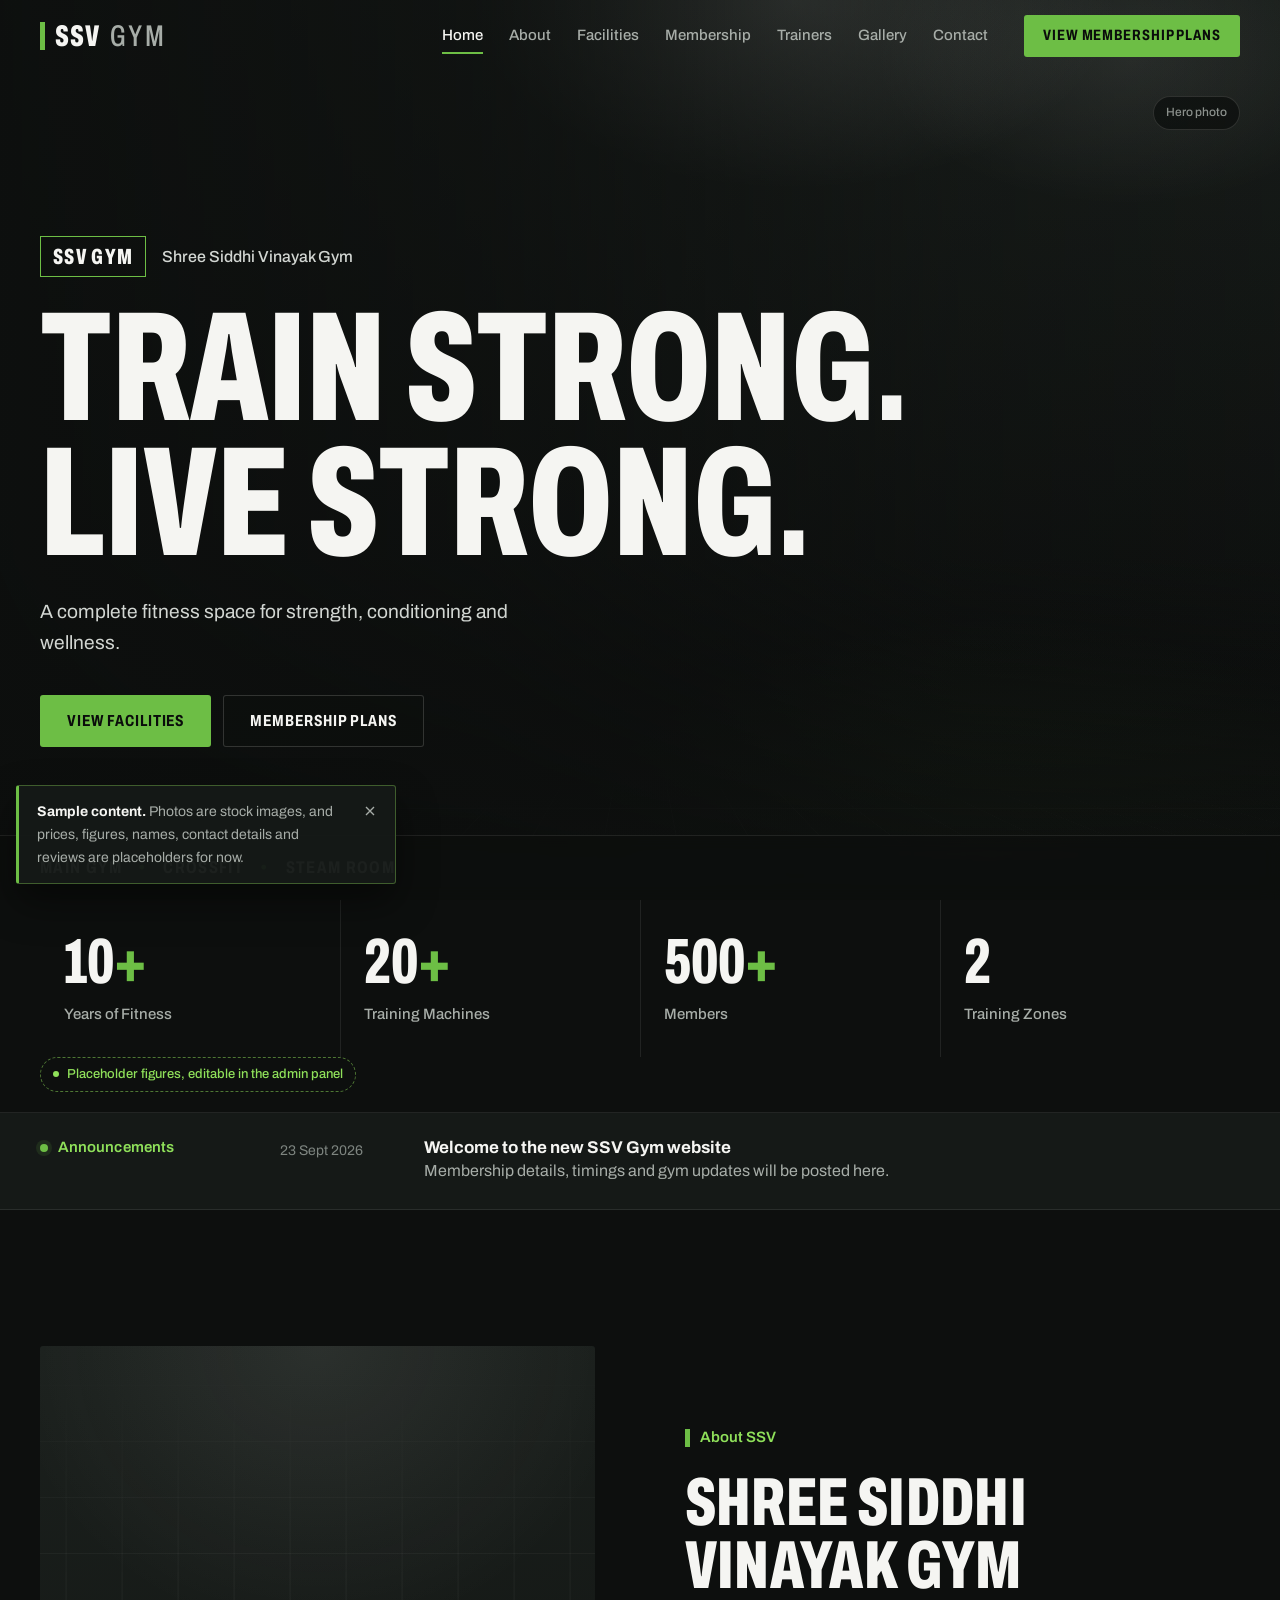
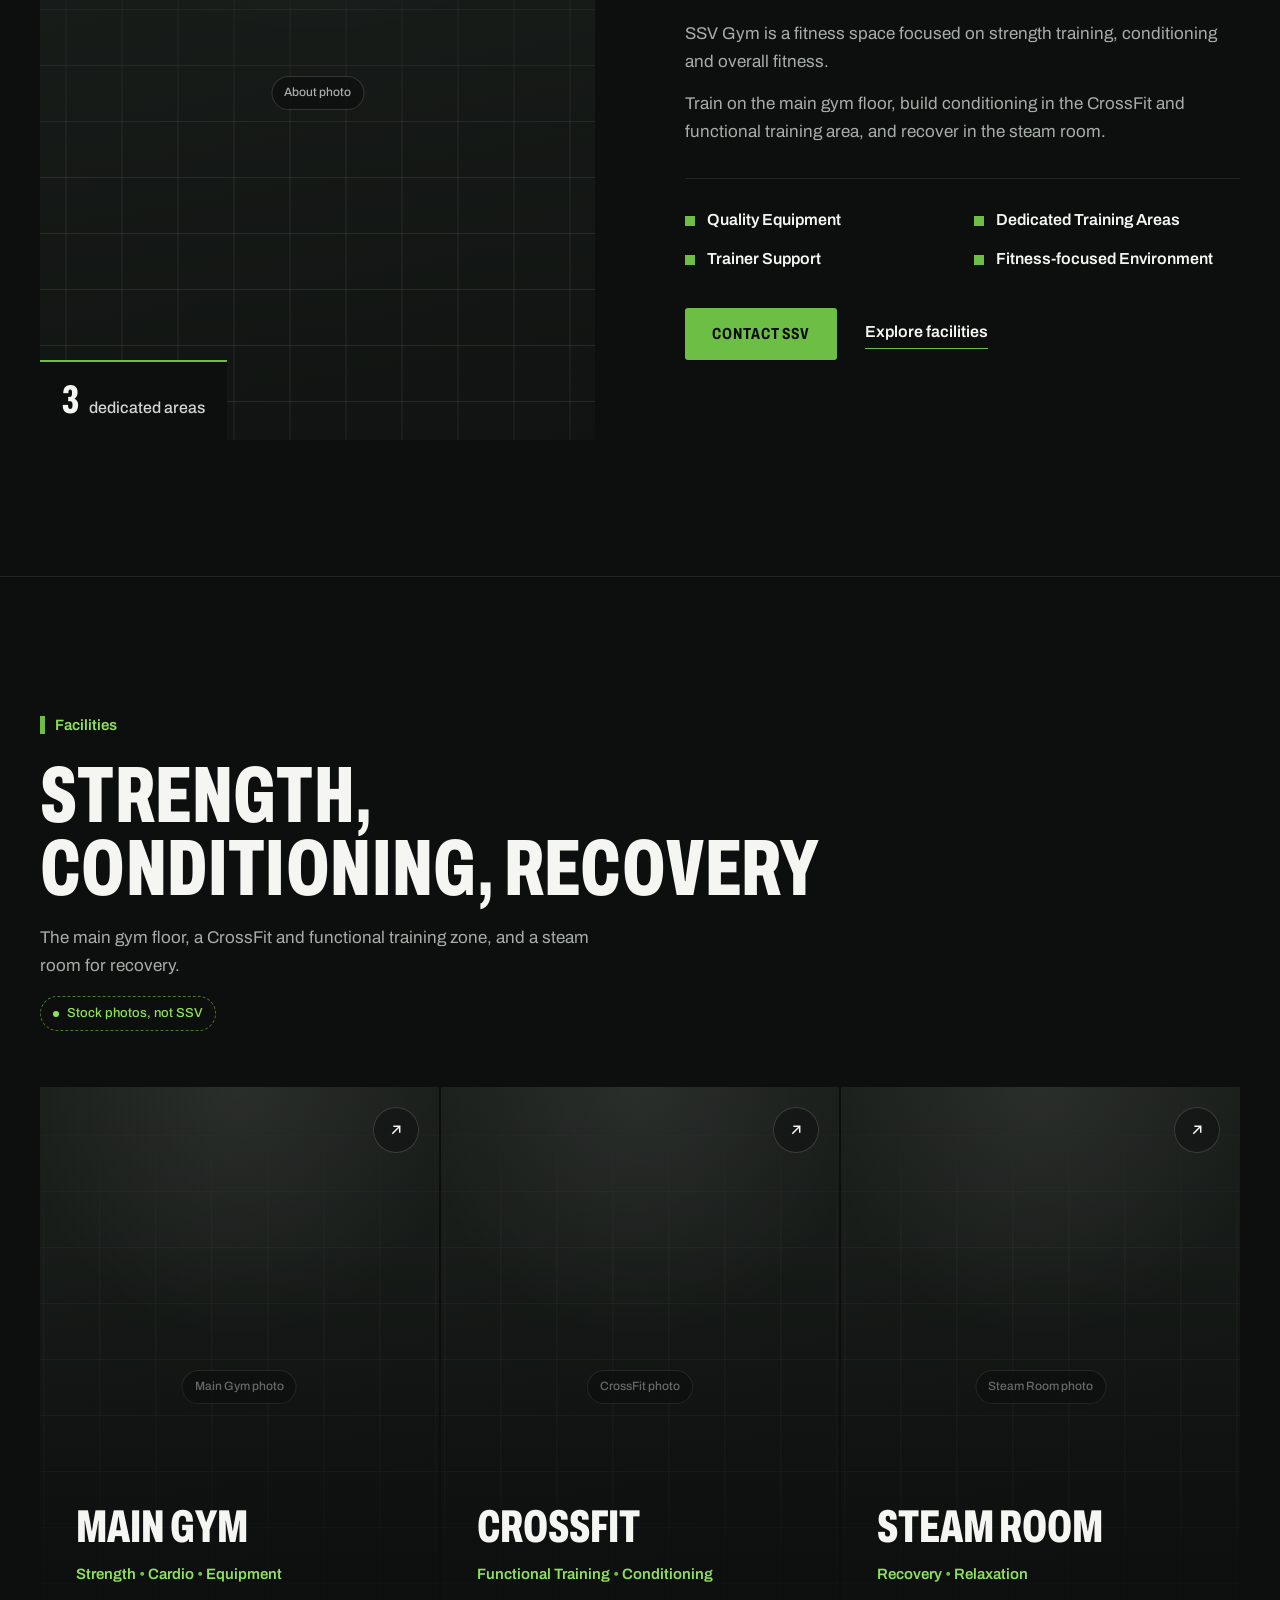
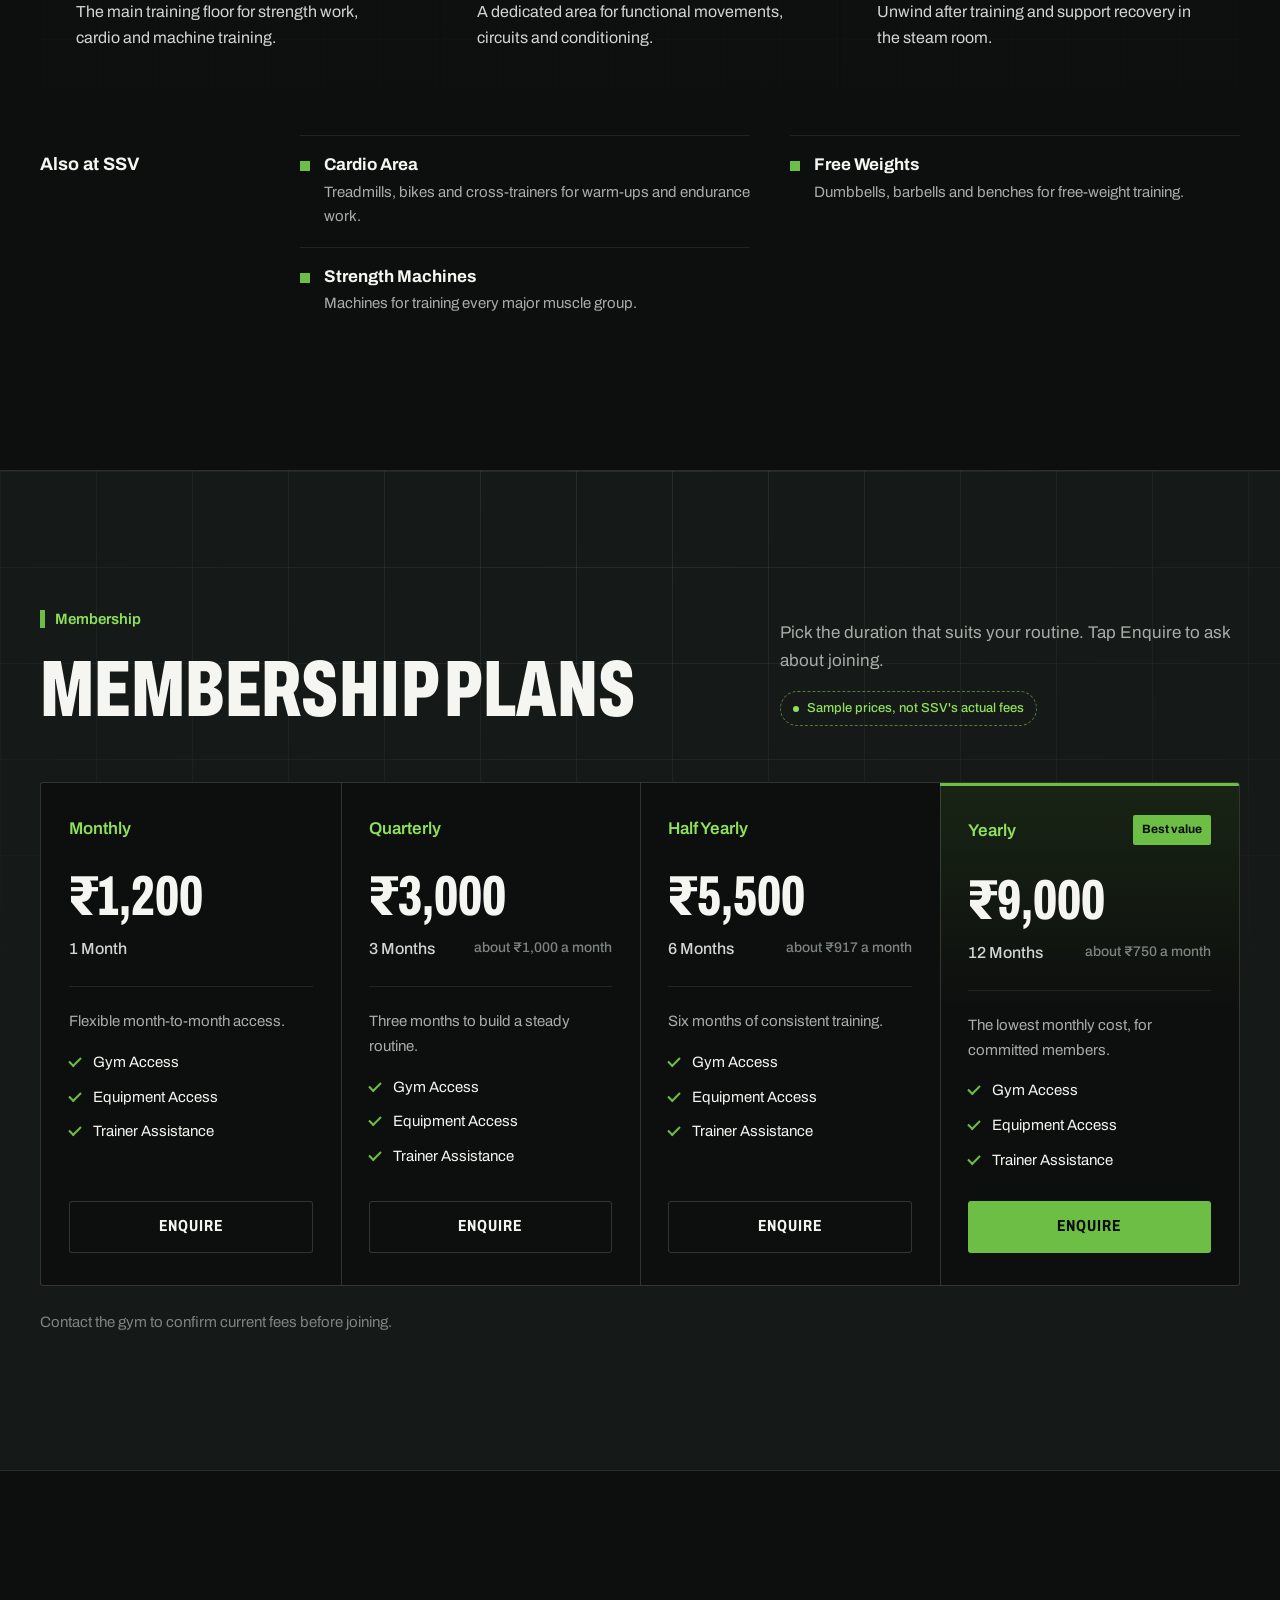
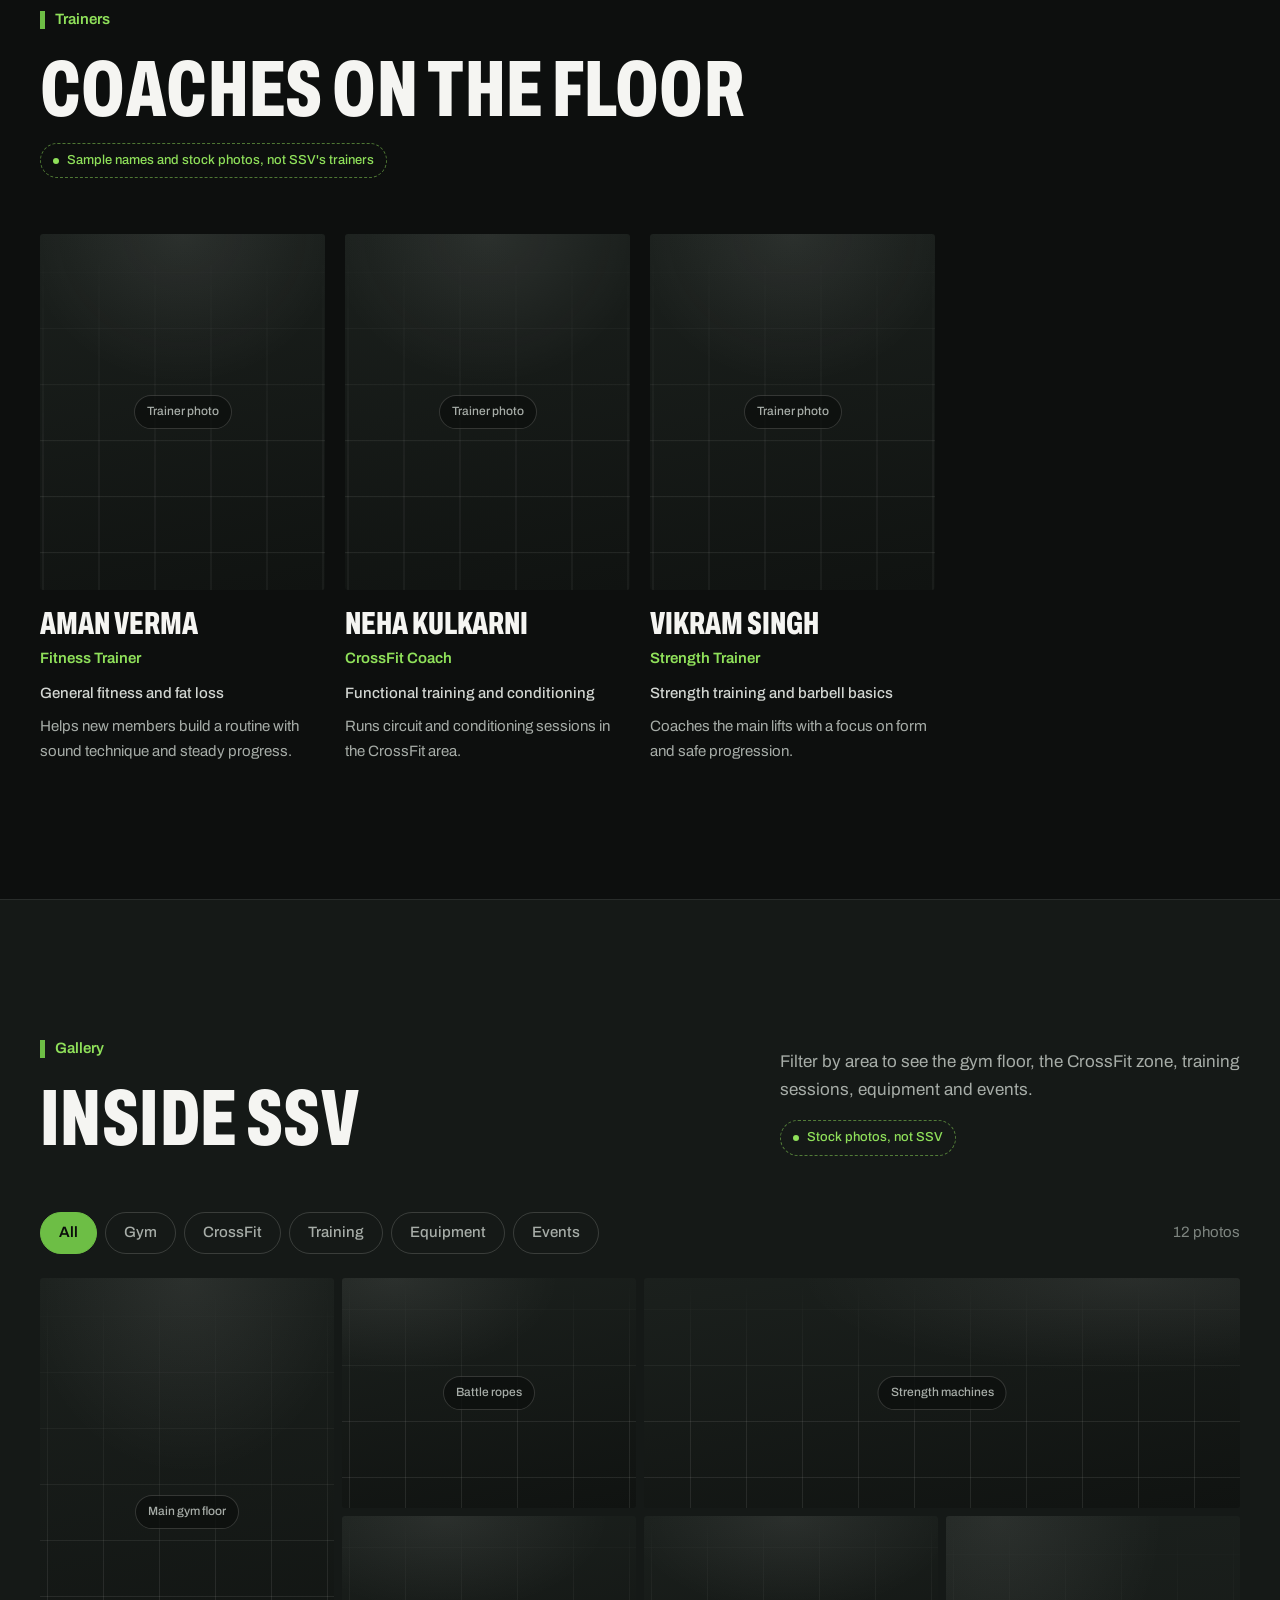
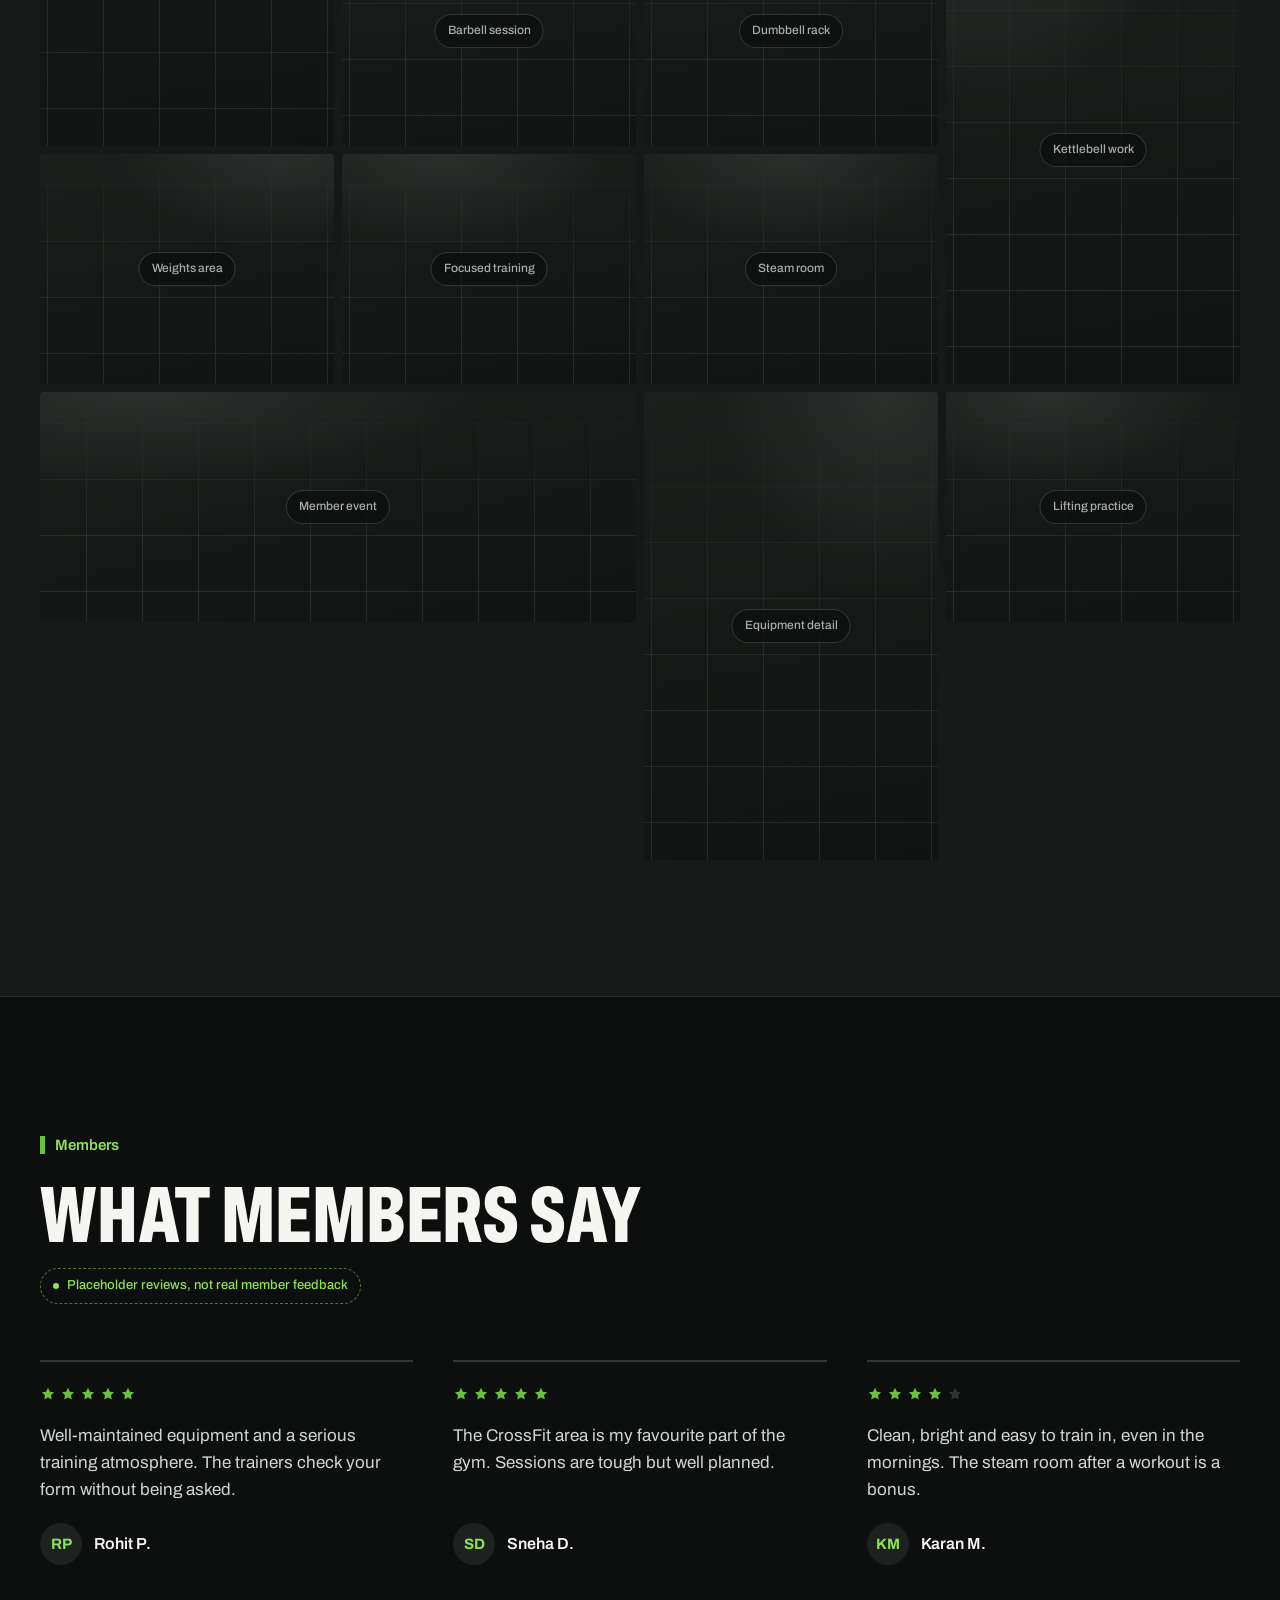
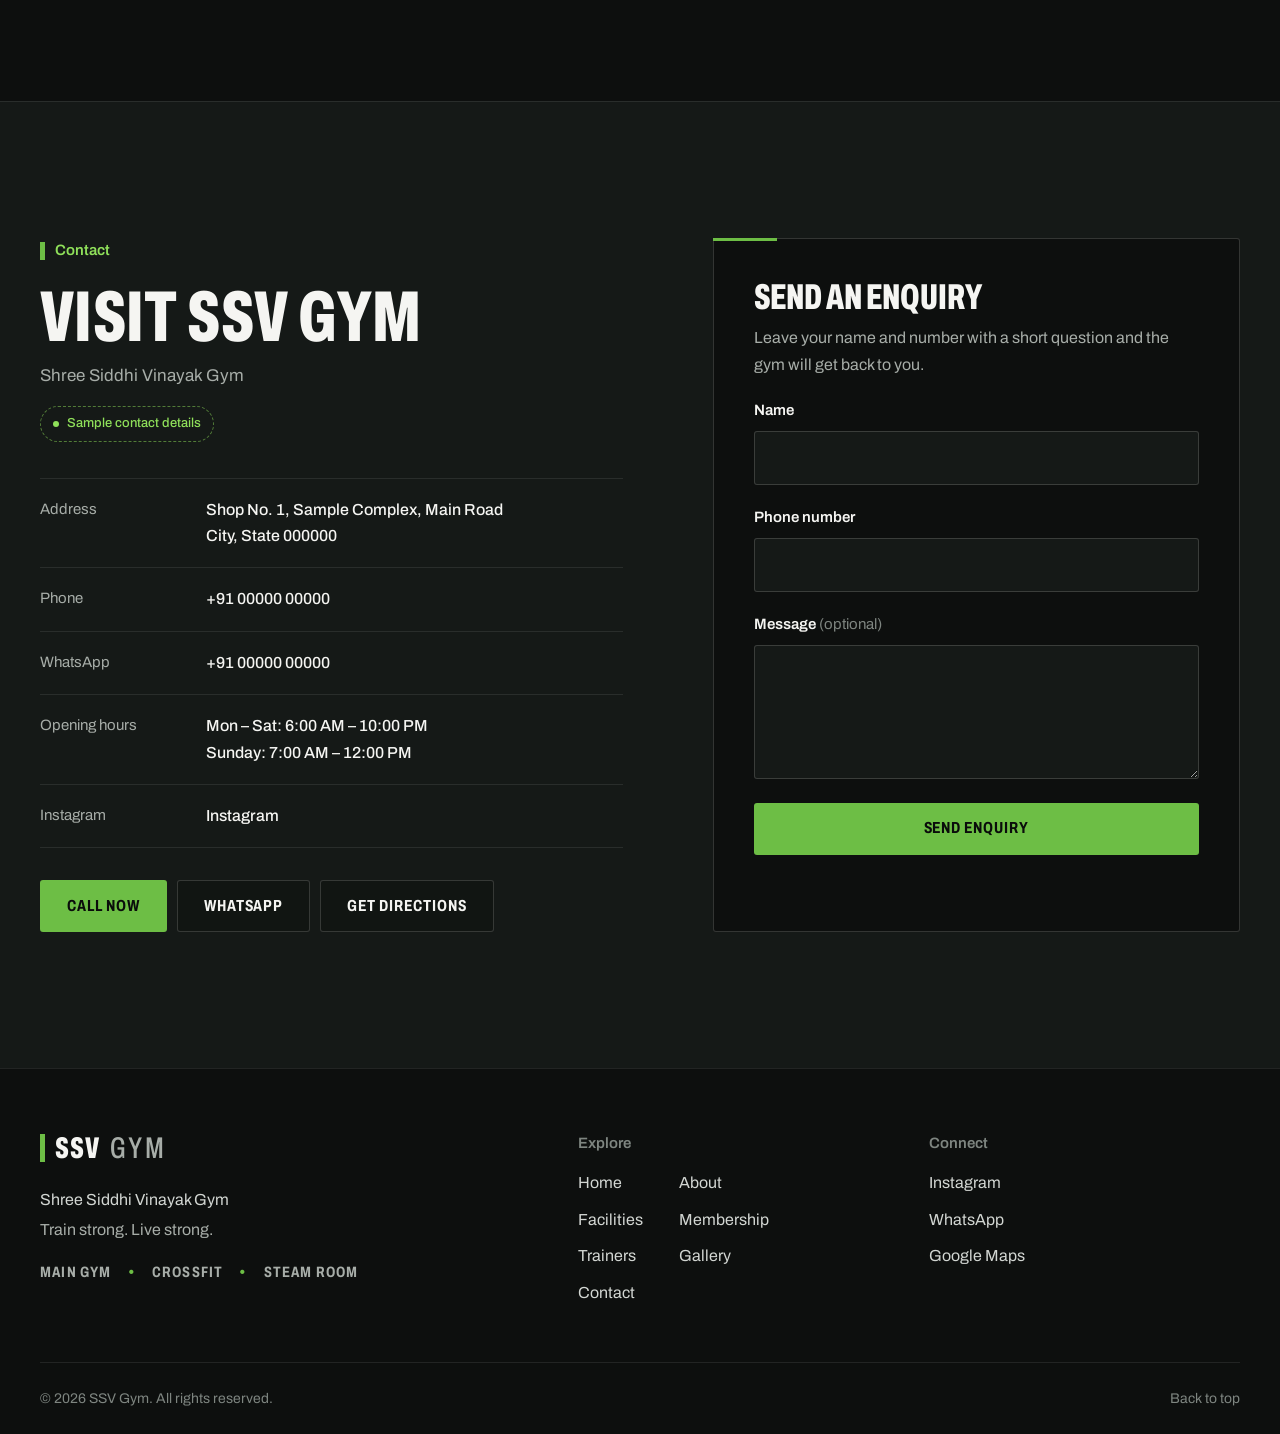
<file: index.html>
<!DOCTYPE html>
<html lang="en">
<head>
  <meta charset="utf-8">
  <meta name="viewport" content="width=device-width, initial-scale=1, viewport-fit=cover">
  <title>SSV Gym | Shree Siddhi Vinayak Gym</title>
  <!-- TODO (SEO): add your locality/city to this description once confirmed. -->
  <meta name="description" content="SSV Gym (Shree Siddhi Vinayak Gym): main gym, CrossFit / functional training area and steam room. See facilities, membership plans, trainers, photos and contact details.">
  <meta name="theme-color" content="#0D0F0E">

  <!-- Open Graph. TODO: replace YOUR-DOMAIN and add a 1200x630 JPG at assets/og-image.jpg -->
  <meta property="og:type" content="website">
  <meta property="og:site_name" content="SSV Gym">
  <meta property="og:title" content="SSV Gym | Shree Siddhi Vinayak Gym">
  <meta property="og:description" content="Main gym, CrossFit and steam room. Facilities, membership plans, trainers and contact details.">
  <meta property="og:locale" content="en_IN">
  <meta property="og:url" content="https://YOUR-DOMAIN/">
  <meta property="og:image" content="https://YOUR-DOMAIN/assets/og-image.jpg">
  <meta name="twitter:card" content="summary_large_image">
  <!-- <link rel="canonical" href="https://YOUR-DOMAIN/">  enable once the live URL is known -->

  <link rel="icon" href="assets/favicon.svg" type="image/svg+xml">
  <link rel="preconnect" href="https://fonts.googleapis.com">
  <link rel="preconnect" href="https://fonts.gstatic.com" crossorigin>
  <link rel="preconnect" href="https://script.google.com">
  <link rel="stylesheet" href="https://fonts.googleapis.com/css2?family=Archivo:wdth,wght@62..125,400..800&display=swap">
  <link rel="stylesheet" href="css/style.css">
  <script>document.documentElement.classList.add('js');</script>

  <!-- LocalBusiness structured data. YOUR_* placeholders are replaced/removed at runtime
       from the CMS; for best SEO also type the confirmed values here. -->
  <script type="application/ld+json" id="ld-business">
  {
    "@context": "https://schema.org",
    "@type": "ExerciseGym",
    "name": "SSV Gym",
    "alternateName": "Shree Siddhi Vinayak Gym",
    "url": "https://YOUR-DOMAIN/",
    "telephone": "YOUR_PHONE_NUMBER",
    "address": {
      "@type": "PostalAddress",
      "streetAddress": "YOUR_STREET_ADDRESS",
      "addressLocality": "YOUR_CITY",
      "addressRegion": "YOUR_STATE",
      "postalCode": "YOUR_PIN_CODE",
      "addressCountry": "IN"
    },
    "openingHours": "YOUR_OPENING_HOURS e.g. Mo-Sa 06:00-22:00",
    "hasMap": "YOUR_GOOGLE_MAPS_URL",
    "sameAs": ["YOUR_INSTAGRAM_URL"]
  }
  </script>
</head>
<body>
  <a class="skip-link" href="#main">Skip to content</a>

  <header class="site-header">
    <div class="container site-header__inner">
      <a class="logo" href="#home" aria-label="SSV Gym, back to top">
        <span class="logo__bar" aria-hidden="true"></span><span class="logo__word">SSV</span><span class="logo__gym">Gym</span>
      </a>
      <nav class="nav" id="site-nav" aria-label="Main">
        <ul class="nav__list">
          <li><a class="nav__link" href="#home">Home</a></li>
          <li><a class="nav__link" href="#about">About</a></li>
          <li><a class="nav__link" href="#facilities">Facilities</a></li>
          <li><a class="nav__link" href="#membership">Membership</a></li>
          <li><a class="nav__link" href="#trainers">Trainers</a></li>
          <li><a class="nav__link" href="#gallery">Gallery</a></li>
          <li><a class="nav__link" href="#contact">Contact</a></li>
        </ul>
        <a class="btn btn--primary btn--sm nav__cta" href="#membership" data-requires="membership">View membership plans</a>
      </nav>
      <button class="nav-toggle" type="button" aria-expanded="false" aria-controls="site-nav" aria-label="Open menu"><span></span><span></span></button>
    </div>
  </header>

  <main id="main">
    <!-- HERO -->
    <section class="hero" id="home" aria-labelledby="hero-title">
      <div class="hero__media media" id="hero-media" data-label="Hero photo"></div>
      <div class="hero__shade" aria-hidden="true"></div>
      <div class="container hero__inner">
        <h1 class="hero__title" id="hero-title">
          <span class="hero__brand"><b data-g="gym_name">SSV Gym</b><span data-g="full_name">Shree Siddhi Vinayak Gym</span></span>
          <span class="hero__heading" id="hero-heading"><span class="hero__line">Train strong.</span><span class="hero__line">Live strong.</span></span>
        </h1>
        <p class="hero__sub" data-g="hero_subtitle">A complete fitness space for strength, conditioning and wellness.</p>
        <div class="hero__actions">
          <a class="btn btn--primary" href="#facilities" data-requires="facilities">View facilities</a>
          <a class="btn btn--ghost" href="#membership" data-requires="membership">Membership plans</a>
        </div>
      </div>
      <div class="hero__strip">
        <div class="container">
          <ul class="facility-strip" data-g-list="facility_strip" aria-label="Areas at SSV Gym"><li>Main Gym</li><li>CrossFit</li><li>Steam Room</li></ul>
        </div>
      </div>
    </section>

    <!-- QUICK STATS (values come from the General tab: stat_1_value, stat_1_label, ...) -->
    <section class="stats" id="stats" aria-label="SSV Gym at a glance">
      <div class="container">
        <dl class="stats__grid" id="stats-grid"></dl>
        <p class="sample-tag">Placeholder figures, editable in the admin panel</p>
      </div>
    </section>

    <!-- ANNOUNCEMENTS (hidden automatically when nothing is active) -->
    <section class="notice" id="announcements" aria-labelledby="notice-title" hidden>
      <div class="container notice__inner">
        <h2 class="notice__label" id="notice-title">Announcements</h2>
        <ul class="notice__list" id="notice-list"></ul>
      </div>
    </section>

    <!-- ABOUT -->
    <section class="section about" id="about" aria-labelledby="about-title">
      <div class="container about__grid">
        <div class="about__media reveal">
          <div class="media media--portrait" id="about-media" data-label="About photo"></div>
          <p class="about__tag" hidden><strong id="zone-count">3</strong> dedicated areas</p>
        </div>
        <div class="about__body reveal">
          <p class="section-label">About SSV</p>
          <h2 id="about-title" data-g="about_heading">Shree Siddhi Vinayak Gym</h2>
          <div class="about__text" id="about-text"><p>SSV Gym is a fitness space focused on strength training, conditioning and overall fitness.</p></div>
          <ul class="highlights" id="about-highlights"></ul>
          <div class="about__actions">
            <a class="btn btn--primary" href="#contact">Contact SSV</a>
            <a class="text-link" href="#facilities" data-requires="facilities">Explore facilities</a>
          </div>
        </div>
      </div>
    </section>

    <!-- FACILITIES -->
    <section class="section facilities" id="facilities" aria-labelledby="facilities-title">
      <div class="container">
        <header class="section-head reveal">
          <p class="section-label">Facilities</p>
          <h2 id="facilities-title">Strength, conditioning, recovery</h2>
          <p class="section-head__lead" data-g="facilities_intro">The main gym floor, a CrossFit and functional training zone, and a steam room for recovery.</p>
          <p class="sample-tag">Stock photos, not SSV</p>
        </header>
        <div class="facility-grid reveal" id="facility-grid"></div>
        <div class="facility-extra" id="facility-extra" hidden>
          <h3 class="facility-extra__title">Also at SSV</h3>
          <ul class="facility-extra__list" id="facility-extra-list"></ul>
        </div>
      </div>
    </section>

    <!-- MEMBERSHIP -->
    <section class="section plans" id="membership" aria-labelledby="plans-title">
      <div class="container">
        <header class="section-head section-head--split reveal">
          <div>
            <p class="section-label">Membership</p>
            <h2 id="plans-title">Membership plans</h2>
          </div>
          <div>
            <p class="section-head__lead">Pick the duration that suits your routine. Tap Enquire to ask about joining.</p>
            <p class="sample-tag">Sample prices, not SSV's actual fees</p>
          </div>
        </header>
        <div class="plan-board reveal" id="plan-grid"></div>
        <p class="plans__note">Contact the gym to confirm current fees before joining.</p>
      </div>
    </section>

    <!-- TRAINERS -->
    <section class="section trainers" id="trainers" aria-labelledby="trainers-title">
      <div class="container">
        <header class="section-head reveal">
          <p class="section-label">Trainers</p>
          <h2 id="trainers-title">Coaches on the floor</h2>
          <p class="sample-tag">Sample names and stock photos, not SSV's trainers</p>
        </header>
        <div class="trainer-grid reveal" id="trainer-grid"></div>
      </div>
    </section>

    <!-- GALLERY -->
    <section class="section gallery" id="gallery" aria-labelledby="gallery-title">
      <div class="container">
        <header class="section-head section-head--split reveal">
          <div>
            <p class="section-label">Gallery</p>
            <h2 id="gallery-title">Inside SSV</h2>
          </div>
          <div>
            <p class="section-head__lead">Filter by area to see the gym floor, the CrossFit zone, training sessions, equipment and events.</p>
            <p class="sample-tag">Stock photos, not SSV</p>
          </div>
        </header>
        <div class="gallery__bar">
          <div class="chips" id="gallery-filters" role="group" aria-label="Filter photos by category"></div>
          <p class="gallery__count" id="gallery-count" aria-live="polite"></p>
        </div>
        <div class="gallery-grid" id="gallery-grid"></div>
      </div>
    </section>

    <!-- TESTIMONIALS -->
    <section class="section reviews" id="testimonials" aria-labelledby="reviews-title">
      <div class="container">
        <header class="section-head reveal">
          <p class="section-label">Members</p>
          <h2 id="reviews-title">What members say</h2>
          <p class="sample-tag">Placeholder reviews, not real member feedback</p>
        </header>
        <div class="review-grid reveal" id="review-grid"></div>
      </div>
    </section>

    <!-- CONTACT -->
    <section class="section contact" id="contact" aria-labelledby="contact-title">
      <div class="container contact__grid">
        <div class="contact__info reveal">
          <p class="section-label">Contact</p>
          <h2 id="contact-title">Visit <span data-g="gym_name">SSV Gym</span></h2>
          <p class="contact__full" data-g="full_name">Shree Siddhi Vinayak Gym</p>
          <p class="sample-tag">Sample contact details</p>
          <dl class="contact__list">
            <div><dt>Address</dt><dd data-g-lines="address">Gym address will appear here</dd></div>
            <div><dt>Phone</dt><dd><a data-link="phone" data-g="phone" href="#contact">+91 XXXXX XXXXX</a></dd></div>
            <div><dt>WhatsApp</dt><dd><a data-link="whatsapp" data-g="whatsapp" href="#contact">+91 XXXXX XXXXX</a></dd></div>
            <div><dt>Opening hours</dt><dd data-g-lines="opening_hours">Opening hours will appear here</dd></div>
            <div><dt>Instagram</dt><dd><a data-link="instagram" id="ig-handle" href="#contact">To be added</a></dd></div>
          </dl>
          <div class="contact__actions">
            <a class="btn btn--primary" data-link="phone" href="#contact">Call now</a>
            <a class="btn btn--ghost" data-link="whatsapp" href="#contact">WhatsApp</a>
            <a class="btn btn--ghost" data-link="maps" href="#contact">Get directions</a>
          </div>
        </div>
        <div class="contact__side reveal">
          <form class="enquiry" id="enquiry-form" novalidate>
            <h3>Send an enquiry</h3>
            <p class="enquiry__intro">Leave your name and number with a short question and the gym will get back to you.</p>
            <div class="field"><label for="enq-name">Name</label><input id="enq-name" name="name" type="text" autocomplete="name" maxlength="80" required></div>
            <div class="field"><label for="enq-phone">Phone number</label><input id="enq-phone" name="phone" type="tel" autocomplete="tel" inputmode="tel" maxlength="20" required></div>
            <div class="field"><label for="enq-message">Message <span>(optional)</span></label><textarea id="enq-message" name="message" rows="4" maxlength="1000"></textarea></div>
            <div class="hp" aria-hidden="true"><label for="enq-website">Leave this empty</label><input id="enq-website" name="website" type="text" tabindex="-1" autocomplete="off"></div>
            <button class="btn btn--primary btn--block" type="submit">Send enquiry</button>
            <p class="enquiry__status" id="enquiry-status" role="status" aria-live="polite"></p>
          </form>
          <div class="map" id="map-embed" hidden></div>
        </div>
      </div>
    </section>
  </main>

  <footer class="site-footer">
    <div class="container footer__grid">
      <div class="footer__brand">
        <a class="logo" href="#home" aria-label="SSV Gym, back to top"><span class="logo__bar" aria-hidden="true"></span><span class="logo__word">SSV</span><span class="logo__gym">Gym</span></a>
        <p class="footer__full" data-g="full_name">Shree Siddhi Vinayak Gym</p>
        <p class="footer__tagline" data-g="tagline">Train strong. Live strong.</p>
        <ul class="facility-strip facility-strip--small" data-g-list="facility_strip"><li>Main Gym</li><li>CrossFit</li><li>Steam Room</li></ul>
      </div>
      <nav aria-label="Footer">
        <h2 class="footer__title">Explore</h2>
        <ul class="footer__nav">
          <li><a href="#home">Home</a></li>
          <li><a href="#about">About</a></li>
          <li><a href="#facilities">Facilities</a></li>
          <li><a href="#membership">Membership</a></li>
          <li><a href="#trainers">Trainers</a></li>
          <li><a href="#gallery">Gallery</a></li>
          <li><a href="#contact">Contact</a></li>
        </ul>
      </nav>
      <div>
        <h2 class="footer__title">Connect</h2>
        <ul class="footer__links">
          <li><a data-link="instagram" href="#contact">Instagram</a></li>
          <li><a data-link="whatsapp" href="#contact">WhatsApp</a></li>
          <li><a data-link="maps" href="#contact">Google Maps</a></li>
        </ul>
      </div>
    </div>
    <div class="container footer__bottom">
      <p>&copy; <span id="year">2026</span> SSV Gym. All rights reserved.</p>
      <a href="#home">Back to top</a>
    </div>
  </footer>

  <nav class="mobile-bar" aria-label="Quick contact">
    <a class="btn btn--ghost" data-link="phone" href="#contact">Call</a>
    <a class="btn btn--primary" data-link="whatsapp" href="#contact">WhatsApp</a>
  </nav>

  <dialog class="lightbox" id="lightbox" aria-label="Photo viewer">
    <div class="lightbox__inner">
      <button class="lb-btn lightbox__close" type="button" data-lb="close" aria-label="Close photo viewer"><svg viewBox="0 0 24 24" aria-hidden="true"><path d="M6 6l12 12M18 6L6 18"/></svg></button>
      <button class="lb-btn lightbox__prev" type="button" data-lb="prev" aria-label="Previous photo"><svg viewBox="0 0 24 24" aria-hidden="true"><path d="M15 5l-7 7 7 7"/></svg></button>
      <figure class="lightbox__figure">
        <div id="lb-media"></div>
        <figcaption><span class="lightbox__count" id="lb-count"></span><strong id="lb-title"></strong><span id="lb-caption"></span></figcaption>
      </figure>
      <button class="lb-btn lightbox__next" type="button" data-lb="next" aria-label="Next photo"><svg viewBox="0 0 24 24" aria-hidden="true"><path d="M9 5l7 7-7 7"/></svg></button>
    </div>
  </dialog>

  <aside class="sample-notice" id="sample-notice" hidden>
    <p><strong>Sample content.</strong> Photos are stock images, and prices, figures, names, contact details and reviews are placeholders for now.</p>
    <button type="button" aria-label="Dismiss notice"><svg viewBox="0 0 24 24" aria-hidden="true"><path d="M6 6l12 12M18 6L6 18"/></svg></button>
  </aside>

  <noscript><p class="noscript">JavaScript is turned off, so some content can't load. Please contact the gym directly.</p></noscript>

  <script src="js/config.js"></script>
  <script src="js/data.js"></script>
  <script src="js/utils.js"></script>
  <script src="js/api.js"></script>
  <script src="js/gallery.js"></script>
  <script src="js/main.js"></script>
</body>
</html>
</file>
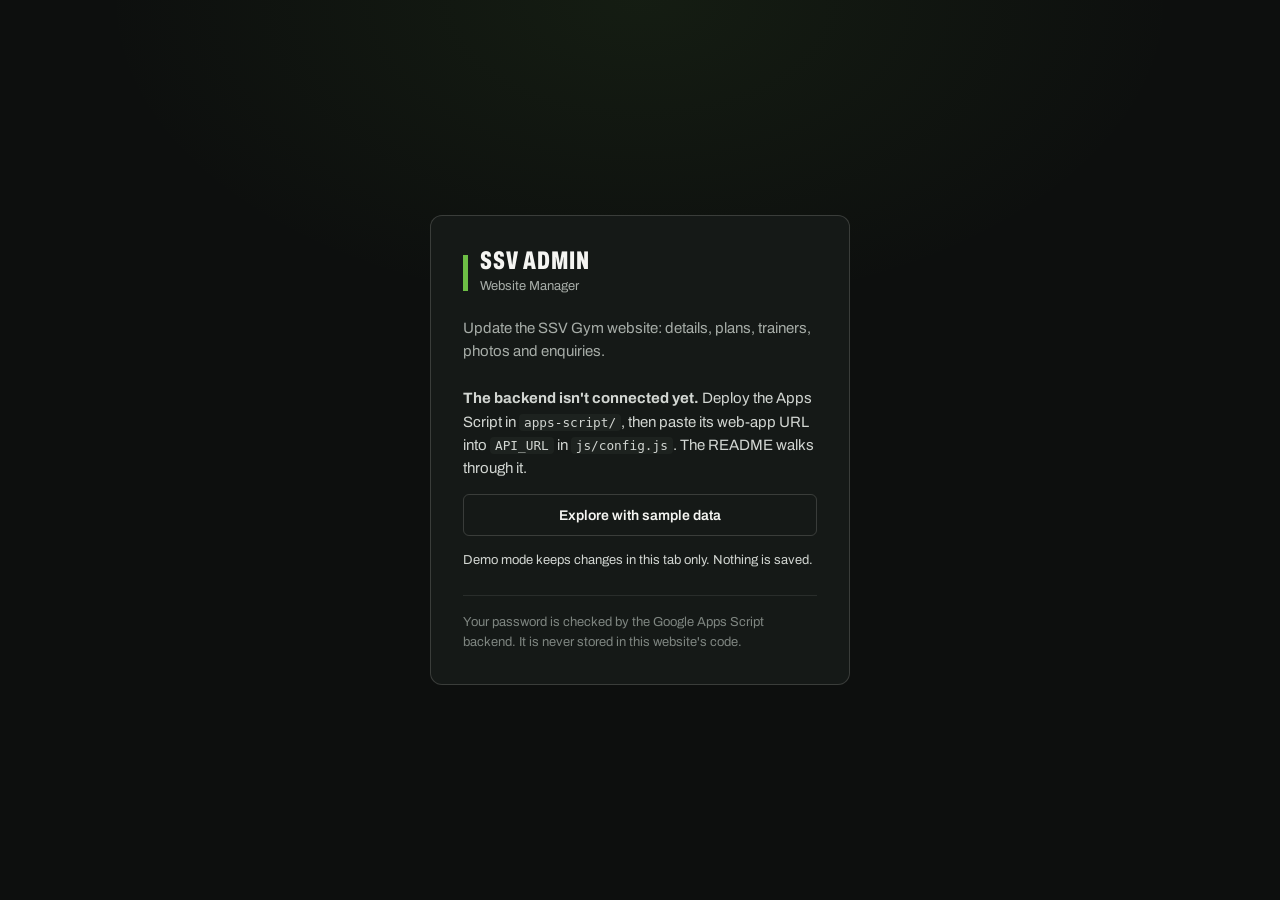
<file: admin.html>
<!DOCTYPE html>
<html lang="en">
<head>
  <meta charset="utf-8">
  <meta name="viewport" content="width=device-width, initial-scale=1">
  <meta name="robots" content="noindex, nofollow">
  <title>SSV Admin · Website Manager</title>
  <link rel="icon" href="assets/favicon.svg" type="image/svg+xml">
  <link rel="preconnect" href="https://fonts.googleapis.com">
  <link rel="preconnect" href="https://fonts.gstatic.com" crossorigin>
  <link rel="stylesheet" href="https://fonts.googleapis.com/css2?family=Archivo:wdth,wght@62..125,400..800&display=swap">
  <link rel="stylesheet" href="css/admin.css">
</head>
<body>
  <!-- SIGN IN. No password is stored in this file: the backend verifies it. -->
  <main class="login" id="login-view">
    <div class="login__card">
      <div class="brand"><span class="brand__bar" aria-hidden="true"></span><div><strong>SSV Admin</strong><span>Website Manager</span></div></div>
      <p class="login__intro">Update the SSV Gym website: details, plans, trainers, photos and enquiries.</p>
      <form id="login-form" novalidate>
        <label class="field"><span class="field__label">Admin password</span><input type="password" name="password" autocomplete="current-password" required></label>
        <button class="btn btn--primary btn--block" type="submit">Sign in</button>
        <p class="login__msg" id="login-msg" role="alert"></p>
      </form>
      <div class="login__setup" id="login-setup" hidden>
        <p><strong>The backend isn't connected yet.</strong> Deploy the Apps Script in <code>apps-script/</code>, then paste its web-app URL into <code>API_URL</code> in <code>js/config.js</code>. The README walks through it.</p>
        <button class="btn btn--ghost btn--block" type="button" id="demo-btn">Explore with sample data</button>
        <p class="login__small">Demo mode keeps changes in this tab only. Nothing is saved.</p>
      </div>
      <p class="login__foot">Your password is checked by the Google Apps Script backend. It is never stored in this website's code.</p>
    </div>
  </main>

  <!-- APP -->
  <div class="app" id="app" hidden>
    <aside class="sidebar" id="sidebar" aria-label="Admin navigation">
      <div class="brand"><span class="brand__bar" aria-hidden="true"></span><div><strong>SSV Admin</strong><span>Website Manager</span></div></div>
      <nav class="sidebar__nav">
        <a href="#dashboard" data-view="dashboard">Dashboard</a>
        <p class="sidebar__group">Website content</p>
        <a href="#general" data-view="general">General information</a>
        <a href="#facilities" data-view="facilities">Facilities</a>
        <a href="#plans" data-view="plans">Membership plans</a>
        <a href="#trainers" data-view="trainers">Trainers</a>
        <a href="#gallery" data-view="gallery">Gallery</a>
        <a href="#testimonials" data-view="testimonials">Testimonials</a>
        <a href="#announcements" data-view="announcements">Announcements</a>
        <p class="sidebar__group">Members &amp; setup</p>
        <a href="#enquiries" data-view="enquiries">Enquiries <span class="nav-badge" id="nav-leads-badge" hidden></span></a>
        <a href="#settings" data-view="settings">Settings</a>
      </nav>
      <div class="sidebar__foot">
        <a class="btn btn--ghost btn--sm" href="index.html" target="_blank" rel="noopener">View website</a>
        <button class="btn btn--ghost btn--sm" type="button" id="logout-btn">Sign out</button>
      </div>
    </aside>
    <div class="scrim" id="scrim"></div>

    <div class="main">
      <header class="topbar">
        <button class="sidebar-toggle" id="sidebar-toggle" type="button" aria-label="Open navigation" aria-controls="sidebar" aria-expanded="false">
          <svg width="18" height="18" viewBox="0 0 24 24" aria-hidden="true"><path d="M3 6h18M3 12h18M3 18h18" stroke="currentColor" stroke-width="2"/></svg>
        </button>
        <h1 id="view-title" tabindex="-1">Dashboard</h1>
        <div class="topbar__right">
          <span class="conn" id="conn-status"></span>
          <button class="btn btn--ghost btn--sm" type="button" id="refresh-btn">Refresh</button>
        </div>
      </header>
      <p class="demo-banner" id="demo-banner" hidden><strong>Demo mode.</strong> You're looking at sample data. Changes stay in this tab and are not saved to Google Sheets.</p>
      <section class="view" id="view"></section>
    </div>
  </div>

  <!-- ADD / EDIT DIALOG -->
  <dialog class="modal" id="modal" aria-labelledby="modal-title">
    <form class="modal__form" id="modal-form" method="dialog" novalidate>
      <header class="modal__head">
        <h2 id="modal-title">Edit</h2>
        <button class="icon-btn" type="button" data-close aria-label="Close">&times;</button>
      </header>
      <div class="modal__body" id="modal-body"></div>
      <footer class="modal__foot">
        <button class="btn btn--ghost" type="button" data-close>Cancel</button>
        <button class="btn btn--primary" type="submit" id="modal-save">Save</button>
      </footer>
    </form>
    <div class="toasts" id="modal-toasts" aria-live="polite"></div>
  </dialog>

  <div class="toasts" id="toasts" aria-live="polite"></div>
  <input type="file" id="file-picker" accept="image/jpeg,image/png,image/webp" hidden>

  <script src="js/config.js"></script>
  <script src="js/data.js"></script>
  <script src="js/utils.js"></script>
  <script src="js/api.js"></script>
  <script src="js/admin.js"></script>
</body>
</html>
</file>
<file: css/style.css>
/* ==========================================================================
   SSV GYM — PUBLIC SITE STYLES
   Palette taken from the gym itself: rubber floor black, charcoal panels,
   machine-frame green (accent only), chalk white. The 5px green bar used in
   the logo is the one recurring ornament. Grids echo the floor tiles.
   Change colours in :root and everything else follows.
   ========================================================================== */

:root {
  --bg: #0D0F0E;          /* rubber floor */
  --bg-2: #151917;        /* charcoal panels */
  --bg-3: #1D221F;        /* raised surfaces */
  --line: rgba(245, 245, 242, 0.09);
  --line-2: rgba(245, 245, 242, 0.16);
  --green: #6DBE45;       /* machine-frame green, accents only */
  --green-2: #8FE05A;     /* hover / highlight */
  --green-soft: rgba(109, 190, 69, 0.12);
  --text: #F5F5F2;
  --text-2: #D2D6D2;
  --muted: #A7ADA8;
  --muted-2: #7E8580;
  --error: #F0957F;

  --font: "Archivo", "Helvetica Neue", Arial, sans-serif;
  --font-narrow: "Archivo", "Arial Narrow", "Roboto Condensed", sans-serif;

  --container: 1240px;
  --gutter: clamp(20px, 4vw, 40px);
  --header-h: 72px;
  --radius: 3px;
  --ease: cubic-bezier(0.2, 0.7, 0.2, 1);
}

/* ---------- base ---------- */
*, *::before, *::after { box-sizing: border-box; }
html { scroll-behavior: smooth; -webkit-text-size-adjust: 100%; }
body { margin: 0; background: var(--bg); color: var(--text); font: 400 1rem/1.65 var(--font); -webkit-font-smoothing: antialiased; }
img, svg { display: block; max-width: 100%; }
a { color: inherit; text-decoration: none; }
h1, h2, h3, h4, p, ul, dl, dd, figure, blockquote { margin: 0; }
ul { padding: 0; list-style: none; }
button, input, textarea { font: inherit; color: inherit; }
[hidden] { display: none !important; }
:focus-visible { outline: 2px solid var(--green-2); outline-offset: 3px; }
::selection { background: var(--green); color: var(--bg); }
.sr-only { position: absolute; width: 1px; height: 1px; margin: -1px; padding: 0; overflow: hidden; clip: rect(0 0 0 0); white-space: nowrap; border: 0; }
.skip-link { position: absolute; left: 16px; top: -64px; z-index: 100; padding: 12px 18px; background: var(--green); color: var(--bg); font-weight: 600; transition: top .2s; }
.skip-link:focus { top: 12px; }
.container { width: min(100% - 2 * var(--gutter), var(--container)); margin-inline: auto; }

h1, h2 { font-family: var(--font-narrow); font-stretch: 62.5%; font-weight: 800; line-height: .92; letter-spacing: .005em; text-transform: uppercase; }
h3, h4 { font-weight: 700; line-height: 1.25; }

/* ---------- shared components ---------- */
.section { padding-block: clamp(80px, 11vw, 136px); }
section[id] { scroll-margin-top: var(--header-h); }

.section-label { display: inline-flex; align-items: center; gap: 10px; color: var(--green-2); font-size: .9375rem; font-weight: 600; }
.section-label::before { content: ""; width: 5px; height: 18px; background: var(--green); }

.section-head { max-width: 780px; margin-bottom: clamp(36px, 5vw, 56px); }
.section-head h2 { margin-top: 16px; font-size: clamp(2.75rem, 6.4vw, 5rem); }
.section-head__lead { margin-top: 18px; max-width: 58ch; color: var(--muted); font-size: 1.0625rem; }
.section-head--split { max-width: none; display: grid; gap: 20px; align-items: end; }
@media (min-width: 900px) {
  .section-head--split { grid-template-columns: minmax(0, 1fr) minmax(0, 460px); gap: 48px; }
  .section-head--split .section-head__lead { margin-top: 0; }
}

/* Visible only while sample (fallback) content is on screen */
.sample-tag { display: none; }
.is-sample .sample-tag { display: flex; align-items: center; gap: 8px; width: fit-content; margin-top: 16px; padding: 6px 12px; border: 1px dashed rgba(143, 224, 90, .5); border-radius: 999px; color: var(--green-2); font-size: .8125rem; font-weight: 500; }
.is-sample .sample-tag::before { content: ""; width: 6px; height: 6px; border-radius: 50%; background: var(--green-2); }

.btn { display: inline-flex; align-items: center; justify-content: center; gap: 10px; min-height: 52px; padding: 0 26px; border: 1px solid transparent; border-radius: var(--radius); font-family: var(--font-narrow); font-stretch: 75%; font-weight: 700; font-size: 1rem; letter-spacing: .06em; text-transform: uppercase; white-space: nowrap; cursor: pointer; transition: background-color .2s, border-color .2s, color .2s; }
.btn--primary { background: var(--green); color: #0A0C0B; }
.btn--primary:hover { background: var(--green-2); }
.btn--ghost { border-color: var(--line-2); background: rgba(13, 15, 14, .4); color: var(--text); }
.btn--ghost:hover { border-color: var(--green); color: var(--green-2); }
.btn--sm { min-height: 42px; padding: 0 18px; font-size: .9375rem; }
.btn--block { width: 100%; }
.btn[disabled] { opacity: .6; pointer-events: none; }
.is-unset { opacity: .5; }
.text-link { padding-bottom: 3px; border-bottom: 1px solid var(--green); font-weight: 600; transition: color .2s; }
.text-link:hover { color: var(--green-2); }

/* ---------- image boxes & designed placeholders ---------- */
.media { position: relative; overflow: hidden; background: radial-gradient(80% 60% at var(--ph-x, 50%) 0%, rgba(245, 245, 242, .08), transparent 70%), linear-gradient(170deg, #1B201D 0%, #101311 100%); }
.media img { position: absolute; inset: 0; width: 100%; height: 100%; object-fit: cover; }
.media:not(.has-img)::before { content: ""; position: absolute; inset: 0; background-image: linear-gradient(var(--line) 1px, transparent 1px), linear-gradient(90deg, var(--line) 1px, transparent 1px); background-size: 56px 56px; background-position: center; -webkit-mask-image: linear-gradient(180deg, transparent, #000 65%); mask-image: linear-gradient(180deg, transparent, #000 65%); }
.is-sample .media:not(.has-img)::after { content: attr(data-label); position: absolute; top: 50%; left: 50%; transform: translate(-50%, -50%); padding: 6px 12px; border: 1px solid var(--line-2); border-radius: 999px; background: rgba(13, 15, 14, .75); color: var(--muted); font-size: .75rem; font-weight: 500; white-space: nowrap; }
.tone-1 { --ph-x: 18%; }
.tone-2 { --ph-x: 82%; }
.tone-3 { --ph-x: 35%; }

/* ---------- header & navigation ---------- */
.site-header { position: fixed; inset: 0 0 auto; z-index: 50; height: var(--header-h); border-bottom: 1px solid transparent; transition: background-color .3s, border-color .3s; }
.site-header.is-scrolled { background: rgba(13, 15, 14, .9); border-bottom-color: var(--line); -webkit-backdrop-filter: blur(12px); backdrop-filter: blur(12px); }
.site-header__inner { height: 100%; display: flex; align-items: center; justify-content: space-between; gap: 24px; }
.logo { position: relative; z-index: 2; display: inline-flex; align-items: center; gap: 10px; font-family: var(--font-narrow); font-stretch: 62.5%; font-size: 1.875rem; line-height: 1; text-transform: uppercase; }
.logo__bar { width: 5px; height: 28px; background: var(--green); }
.logo__word { font-weight: 800; letter-spacing: .03em; }
.logo__gym { font-weight: 500; letter-spacing: .08em; color: var(--muted); }
.nav { display: flex; align-items: center; gap: 36px; }
.nav__list { display: flex; gap: 26px; }
.nav__link { position: relative; display: block; padding: 8px 0; color: var(--muted); font-size: .9375rem; font-weight: 500; transition: color .2s; }
.nav__link::after { content: ""; position: absolute; left: 0; right: 0; bottom: 2px; height: 2px; background: var(--green); transform: scaleX(0); transform-origin: left; transition: transform .3s var(--ease); }
.nav__link:hover, .nav__link.is-active { color: var(--text); }
.nav__link:hover::after, .nav__link.is-active::after { transform: scaleX(1); }
.nav-toggle { display: none; }

@media (max-width: 1080px) {
  .nav-toggle { position: relative; z-index: 2; display: inline-flex; flex-direction: column; justify-content: center; gap: 6px; width: 48px; height: 48px; padding: 0 13px; border: 1px solid var(--line-2); border-radius: var(--radius); background: rgba(13, 15, 14, .5); cursor: pointer; }
  .nav-toggle span { height: 2px; background: var(--text); transition: transform .3s var(--ease); }
  .nav-open .nav-toggle span:first-child { transform: translateY(4px) rotate(45deg); }
  .nav-open .nav-toggle span:last-child { transform: translateY(-4px) rotate(-45deg); }
  .nav { position: fixed; inset: 0; z-index: 1; flex-direction: column; align-items: stretch; justify-content: space-between; gap: 32px; padding: calc(var(--header-h) + 24px) var(--gutter) calc(32px + env(safe-area-inset-bottom)); overflow-y: auto; background: var(--bg); opacity: 0; visibility: hidden; transition: opacity .25s, visibility .25s; }
  .nav-open .nav { opacity: 1; visibility: visible; }
  body.nav-open { overflow: hidden; }
  /* backdrop-filter would trap the fixed menu inside the header */
  .nav-open .site-header { background: var(--bg); -webkit-backdrop-filter: none; backdrop-filter: none; }
  .nav__list { flex-direction: column; gap: 0; }
  .nav__link { padding: 14px 0; border-bottom: 1px solid var(--line); color: var(--text); font-family: var(--font-narrow); font-stretch: 62.5%; font-weight: 800; font-size: 2.25rem; line-height: 1; text-transform: uppercase; }
  .nav__link::after { display: none; }
  .nav__link.is-active { color: var(--green-2); }
  .nav__cta { min-height: 54px; }
}

/* ---------- hero ---------- */
.hero { position: relative; isolation: isolate; display: flex; flex-direction: column; justify-content: flex-end; min-height: 640px; min-height: max(640px, 100svh); overflow: hidden; }
.hero__media { position: absolute; inset: 0; z-index: -2; }
.hero__shade { position: absolute; inset: 0; z-index: -1; background: linear-gradient(90deg, rgba(13, 15, 14, .94) 0%, rgba(13, 15, 14, .72) 38%, rgba(13, 15, 14, .25) 75%, rgba(13, 15, 14, .15) 100%), linear-gradient(0deg, var(--bg) 0%, rgba(13, 15, 14, 0) 38%); }
/* No hero photo yet: overhead lights and a perspective floor-tile grid */
.hero__media:not(.has-img) { background: radial-gradient(36% 30% at 62% 0%, rgba(245, 245, 242, .16), transparent 70%), radial-gradient(28% 24% at 88% 6%, rgba(245, 245, 242, .10), transparent 70%), radial-gradient(50% 45% at 78% 100%, rgba(109, 190, 69, .12), transparent 70%), linear-gradient(180deg, #1A1F1C 0%, #0D0F0E 75%); }
.hero__media:not(.has-img)::before { inset: auto -40% 0 -40%; height: 62%; background-image: linear-gradient(var(--line-2) 1px, transparent 1px), linear-gradient(90deg, var(--line-2) 1px, transparent 1px); background-size: 96px 96px; transform: perspective(520px) rotateX(64deg); transform-origin: bottom; -webkit-mask-image: linear-gradient(0deg, #000 10%, transparent 90%); mask-image: linear-gradient(0deg, #000 10%, transparent 90%); }
.is-sample .hero__media:not(.has-img)::after { top: calc(var(--header-h) + 24px); left: auto; right: var(--gutter); transform: none; }
.hero__inner { padding-top: calc(var(--header-h) + 72px); padding-bottom: clamp(48px, 7vw, 88px); }
.hero__title { display: flex; flex-direction: column; gap: 24px; }
.hero__brand { display: flex; flex-wrap: wrap; align-items: center; gap: 10px 16px; color: var(--text-2); font-family: var(--font); font-stretch: 100%; font-size: 1rem; font-weight: 500; line-height: 1.2; letter-spacing: 0; text-transform: none; }
.hero__brand b { padding: 7px 12px 6px; border: 1px solid var(--green); color: var(--text); font-family: var(--font-narrow); font-stretch: 62.5%; font-weight: 800; font-size: 1.375rem; letter-spacing: .06em; text-transform: uppercase; }
.hero__heading { display: block; font-size: clamp(2.75rem, 13.5vw, 9.75rem); line-height: .86; }
.hero__line { display: block; }
.hero__sub { max-width: 44ch; margin-top: 26px; color: var(--text-2); font-size: clamp(1.0625rem, 1.5vw, 1.25rem); }
.hero__actions { display: flex; flex-wrap: wrap; gap: 12px; margin-top: 36px; }
.hero__strip { border-top: 1px solid var(--line); background: rgba(13, 15, 14, .7); -webkit-backdrop-filter: blur(8px); backdrop-filter: blur(8px); }
.facility-strip { display: flex; flex-wrap: wrap; align-items: center; min-height: 64px; row-gap: 6px; font-family: var(--font-narrow); font-stretch: 75%; font-weight: 700; font-size: 1.0625rem; letter-spacing: .08em; text-transform: uppercase; }
.facility-strip li + li::before { content: "\2022"; margin: 0 16px; color: var(--green); }
.facility-strip--small { min-height: 0; margin-top: 16px; color: var(--muted); font-size: .9375rem; }

/* The one orchestrated moment: hero load sequence */
@keyframes rise { from { opacity: 0; transform: translateY(28px); } to { opacity: 1; transform: none; } }
@keyframes settle { from { opacity: 0; transform: scale(1.06); } to { opacity: 1; transform: none; } }
@keyframes fade { from { opacity: 0; } to { opacity: 1; } }
.js .hero__media { animation: settle 1.6s var(--ease) both; }
.js .hero__brand, .js .hero__line, .js .hero__sub, .js .hero__actions { animation: rise .9s var(--ease) both; }
.js .hero__line:nth-child(1) { animation-delay: .1s; }
.js .hero__line:nth-child(2) { animation-delay: .2s; }
.js .hero__line:nth-child(3) { animation-delay: .28s; }
.js .hero__sub { animation-delay: .34s; }
.js .hero__actions { animation-delay: .44s; }

/* ---------- stats ---------- */
.stats { border-bottom: 1px solid var(--line); }
.stats__grid { display: grid; grid-template-columns: repeat(auto-fit, minmax(150px, 1fr)); overflow: hidden; }
.stat { display: flex; flex-direction: column-reverse; justify-content: flex-end; gap: 8px; padding: 30px 24px; box-shadow: 1px 0 0 var(--line), 0 1px 0 var(--line); }
.stat__value { font-family: var(--font-narrow); font-stretch: 62.5%; font-weight: 800; font-size: clamp(2.75rem, 5vw, 4rem); line-height: 1; }
.stat__affix { color: var(--green); }
.stat__label { color: var(--muted); font-size: .9375rem; font-weight: 500; }
.is-loading .stats__grid { min-height: 124px; }
.stats .sample-tag { margin: 0 0 20px; }

/* ---------- announcements ---------- */
.notice { border-bottom: 1px solid var(--line); background: var(--bg-2); }
.notice__inner { display: grid; gap: 14px 40px; padding-block: 24px; }
.notice__label { display: inline-flex; align-items: center; gap: 10px; height: fit-content; color: var(--green-2); font-family: var(--font); font-stretch: 100%; font-size: .9375rem; font-weight: 600; line-height: 1.4; text-transform: none; }
.notice__label::before { content: ""; width: 8px; height: 8px; border-radius: 50%; background: var(--green); box-shadow: 0 0 0 4px var(--green-soft); }
.notice__list { display: grid; gap: 14px; }
.notice__item { display: grid; gap: 2px 24px; }
.notice__item time { padding-top: 2px; color: var(--muted-2); font-size: .875rem; }
.notice__item h3 { font-size: 1.0625rem; }
.notice__item p { color: var(--muted); }
@media (min-width: 760px) {
  .notice__inner { grid-template-columns: 200px minmax(0, 1fr); }
  .notice__item { grid-template-columns: 120px minmax(0, 1fr); }
}

/* ---------- about ---------- */
.about__grid { display: grid; gap: 48px; align-items: center; }
.about__media { position: relative; }
.media--portrait { aspect-ratio: 4 / 5; border-radius: var(--radius); }
.about__tag { position: absolute; left: 0; bottom: 0; display: flex; align-items: baseline; gap: 10px; padding: 18px 22px; border-top: 2px solid var(--green); background: var(--bg); color: var(--text-2); font-weight: 500; }
.about__tag strong { font-family: var(--font-narrow); font-stretch: 62.5%; font-weight: 800; font-size: 2.5rem; line-height: 1; color: var(--text); }
.about__body h2 { margin-top: 16px; font-size: clamp(2.5rem, 5.4vw, 4.25rem); }
.about__text { display: grid; gap: 14px; max-width: 60ch; margin-top: 24px; color: var(--muted); font-size: 1.0625rem; }
.highlights { display: grid; grid-template-columns: 1fr 1fr; gap: 12px 24px; margin-top: 32px; padding-top: 28px; border-top: 1px solid var(--line); }
.highlights li { display: flex; align-items: baseline; gap: 12px; font-weight: 600; }
.highlights li::before { content: ""; flex: none; width: 10px; height: 10px; background: var(--green); transform: translateY(1px); }
.about__actions { display: flex; flex-wrap: wrap; align-items: center; gap: 28px; margin-top: 36px; }
@media (min-width: 920px) { .about__grid { grid-template-columns: minmax(0, 1fr) minmax(0, 1fr); gap: clamp(56px, 7vw, 104px); } }
@media (max-width: 480px) { .highlights { grid-template-columns: 1fr; } }

/* ---------- facilities: three zones side by side ---------- */
.facilities { border-top: 1px solid var(--line); }
.facility-grid { display: grid; gap: 2px; }
.facility-card { position: relative; isolation: isolate; display: flex; flex-direction: column; justify-content: flex-end; min-height: clamp(440px, 48vw, 600px); overflow: hidden; background: var(--bg-2); }
.facility-card__media { position: absolute; inset: 0; z-index: -2; transition: transform 1.2s var(--ease); }
.facility-card::before { content: ""; position: absolute; inset: 0; z-index: -1; background: linear-gradient(180deg, rgba(13, 15, 14, .05) 25%, rgba(13, 15, 14, .88) 80%); }
.facility-card::after { content: ""; position: absolute; left: 0; right: 0; bottom: 0; height: 3px; background: var(--green); transform: scaleX(0); transform-origin: left; transition: transform .6s var(--ease); }
.facility-card:hover::after, .facility-card:focus-visible::after { transform: scaleX(1); }
.facility-card:hover .facility-card__media { transform: scale(1.04); }
.facility-card:focus-visible { outline-offset: -3px; }
.facility-card__arrow { position: absolute; top: 20px; right: 20px; display: grid; place-items: center; width: 46px; height: 46px; border: 1px solid var(--line-2); border-radius: 50%; background: rgba(13, 15, 14, .5); transition: background-color .3s, border-color .3s, color .3s; }
.facility-card__arrow svg { width: 18px; height: 18px; transform: rotate(-45deg); transition: transform .3s var(--ease); }
.facility-card:hover .facility-card__arrow { border-color: var(--green); background: var(--green); color: #0A0C0B; }
.facility-card:hover .facility-card__arrow svg { transform: none; }
.facility-card__body { padding: clamp(24px, 3vw, 36px); }
.facility-card__title { font-family: var(--font-narrow); font-stretch: 62.5%; font-weight: 800; font-size: clamp(2.25rem, 3.6vw, 3.25rem); line-height: .95; text-transform: uppercase; }
.facility-card__tags { margin-top: 12px; color: var(--green-2); font-size: .9375rem; font-weight: 600; }
.facility-card__tags i { font-style: normal; color: var(--green); }
.facility-card__desc { max-width: 40ch; margin-top: 12px; color: var(--text-2); }
.facility-extra { display: grid; gap: 20px; margin-top: 48px; }
.facility-extra__title { padding-top: 18px; font-size: 1.125rem; }
.facility-extra__list { display: grid; }
.facility-extra__list li { display: flex; gap: 14px; padding: 18px 0; border-top: 1px solid var(--line); }
.facility-extra__list li::before { content: ""; flex: none; width: 10px; height: 10px; margin-top: 7px; background: var(--green); }
.facility-extra__list h4 { font-size: 1.0625rem; }
.facility-extra__list p { margin-top: 4px; color: var(--muted); font-size: .9375rem; }
@media (min-width: 640px) { .facility-extra__list { grid-template-columns: repeat(2, 1fr); column-gap: 40px; } }
@media (min-width: 760px) { .facility-grid { grid-template-columns: repeat(2, 1fr); } }
@media (min-width: 900px) { .facility-extra { grid-template-columns: 220px minmax(0, 1fr); gap: 40px; } }
@media (min-width: 1024px) { .facility-grid { grid-template-columns: repeat(3, 1fr); } }

/* ---------- membership: one rate board, not separate cards ---------- */
.plans { position: relative; border-block: 1px solid var(--line); background: var(--bg-2); }
.plans::before { content: ""; position: absolute; inset: 0; pointer-events: none; background-image: linear-gradient(var(--line) 1px, transparent 1px), linear-gradient(90deg, var(--line) 1px, transparent 1px); background-size: 96px 96px; -webkit-mask-image: radial-gradient(80% 70% at 50% 0%, #000, transparent); mask-image: radial-gradient(80% 70% at 50% 0%, #000, transparent); }
.plans > .container { position: relative; }
.plan-board { display: grid; overflow: hidden; border: 1px solid var(--line-2); border-radius: var(--radius); background: var(--bg); }
.plan { position: relative; display: flex; flex-direction: column; padding: 32px 28px; box-shadow: 1px 0 0 var(--line-2), 0 1px 0 var(--line-2); }
.plan--featured { background: linear-gradient(180deg, var(--green-soft), transparent 45%); }
.plan--featured::before { content: ""; position: absolute; left: 0; right: 0; top: 0; height: 3px; background: var(--green); }
.plan__top { display: flex; align-items: center; justify-content: space-between; gap: 12px; min-height: 26px; }
.plan__name { color: var(--green-2); font-size: 1.0625rem; font-weight: 600; }
.plan__badge { padding: 5px 9px; border-radius: 2px; background: var(--green); color: #0A0C0B; font-size: .75rem; font-weight: 700; white-space: nowrap; }
.plan__price { margin-top: 28px; font-family: var(--font-narrow); font-stretch: 62.5%; font-weight: 800; font-size: clamp(3rem, 4.4vw, 3.75rem); line-height: 1; }
.plan__duration { display: flex; flex-wrap: wrap; justify-content: space-between; gap: 4px 12px; margin-top: 10px; color: var(--text-2); font-weight: 500; }
.plan__per { color: var(--muted-2); font-size: .875rem; }
.plan__body { flex: 1; margin: 24px 0 28px; padding-top: 22px; border-top: 1px solid var(--line); }
.plan__desc { color: var(--muted); font-size: .9375rem; }
.plan__features { display: grid; gap: 10px; margin-top: 16px; }
.plan__features li { display: flex; gap: 12px; font-size: .9375rem; }
.plan__features li::before { content: ""; flex: none; width: 12px; height: 7px; margin-top: 7px; border-left: 2px solid var(--green); border-bottom: 2px solid var(--green); transform: rotate(-45deg); }
.plans__note { margin-top: 24px; color: var(--muted-2); font-size: .9375rem; }
@media (min-width: 640px) { .plan-board { grid-template-columns: repeat(2, 1fr); } }
@media (min-width: 1100px) { .plan-board { grid-template-columns: repeat(var(--cols, 4), 1fr); } }

/* ---------- trainers ---------- */
.trainer-grid { display: grid; gap: 32px 20px; grid-template-columns: repeat(auto-fill, minmax(min(250px, 100%), 1fr)); }
.trainer__media { aspect-ratio: 4 / 5; border-radius: var(--radius); }
.trainer__media img { filter: grayscale(.25); transition: filter .5s, transform 1s var(--ease); }
.trainer:hover .trainer__media img { filter: none; transform: scale(1.03); }
.trainer__body { padding-top: 18px; }
.trainer__name { font-family: var(--font-narrow); font-stretch: 62.5%; font-weight: 800; font-size: 2rem; line-height: 1; text-transform: uppercase; }
.trainer__role { margin-top: 6px; color: var(--green-2); font-size: .9375rem; font-weight: 600; }
.trainer__spec { margin-top: 10px; color: var(--text-2); font-size: .9375rem; font-weight: 500; }
.trainer__bio { margin-top: 8px; color: var(--muted); font-size: .9375rem; }

/* ---------- gallery ---------- */
.gallery { border-block: 1px solid var(--line); background: var(--bg-2); }
.gallery__bar { display: flex; flex-wrap: wrap; align-items: center; justify-content: space-between; gap: 16px; margin-bottom: 24px; }
.chips { display: flex; flex-wrap: wrap; gap: 8px; }
.chip { min-height: 42px; padding: 0 18px; border: 1px solid var(--line-2); border-radius: 999px; background: transparent; color: var(--muted); font-size: .9375rem; font-weight: 500; cursor: pointer; transition: color .2s, border-color .2s, background-color .2s; }
.chip:hover { border-color: var(--muted-2); color: var(--text); }
.chip[aria-pressed="true"] { border-color: var(--green); background: var(--green); color: #0A0C0B; font-weight: 600; }
.gallery__count { color: var(--muted-2); font-size: .9375rem; }
.gallery-grid { display: grid; gap: 8px; grid-template-columns: repeat(2, 1fr); grid-auto-rows: 150px; grid-auto-flow: dense; }
.g-item { position: relative; min-width: 0; }
.g-item--tall { grid-row: span 2; }
.g-item--wide { grid-column: span 2; }
.g-item__btn { position: absolute; inset: 0; display: block; width: 100%; padding: 0; overflow: hidden; border: 0; border-radius: var(--radius); background: none; text-align: left; cursor: zoom-in; }
.g-item__btn:focus-visible { outline-offset: -3px; }
.g-item__media { position: absolute; inset: 0; transition: transform .9s var(--ease); }
.g-item__btn:hover .g-item__media { transform: scale(1.04); }
.g-item__overlay { position: absolute; inset: auto 0 0; display: flex; flex-direction: column; gap: 2px; padding: 48px 16px 14px; background: linear-gradient(0deg, rgba(13, 15, 14, .92), transparent); opacity: 0; transition: opacity .3s; }
.g-item__btn:hover .g-item__overlay, .g-item__btn:focus-visible .g-item__overlay { opacity: 1; }
.g-item__cat { color: var(--green-2); font-size: .8125rem; font-weight: 600; }
.g-item__title { font-weight: 600; }
.is-animating .g-item { animation: fade .45s var(--ease) both; animation-delay: calc(min(var(--i), 12) * 30ms); }
@media (hover: none) { .g-item__overlay { opacity: 1; } }
@media (min-width: 760px) { .gallery-grid { grid-template-columns: repeat(3, 1fr); grid-auto-rows: 200px; } }
@media (min-width: 1100px) { .gallery-grid { grid-template-columns: repeat(4, 1fr); grid-auto-rows: 230px; } }

/* ---------- lightbox ---------- */
.lightbox { width: 100%; height: 100%; max-width: none; max-height: none; margin: 0; padding: 0; border: 0; background: rgba(8, 10, 9, .97); color: var(--text); }
.lightbox::backdrop { background: rgba(0, 0, 0, .7); }
.lightbox[open] { display: block; animation: fade .25s ease both; }
.lightbox__inner { position: relative; display: grid; grid-template-columns: auto minmax(0, 1fr) auto; align-items: center; gap: 16px; height: 100%; padding: 72px 20px 28px; }
.lightbox__figure { display: flex; flex-direction: column; align-items: center; gap: 18px; min-width: 0; }
#lb-media { width: 100%; display: flex; justify-content: center; }
.lightbox__img { width: 100%; max-width: 1200px; height: min(72vh, 820px); border-radius: var(--radius); }
.lightbox .media img { object-fit: contain; }
.lightbox .media.has-img { background: none; }
.lightbox figcaption { display: grid; gap: 4px; max-width: 64ch; text-align: center; }
.lightbox__count { color: var(--muted-2); font-size: .875rem; }
#lb-caption { color: var(--muted); }
.lb-btn { display: grid; place-items: center; width: 52px; height: 52px; border: 1px solid var(--line-2); border-radius: 50%; background: rgba(13, 15, 14, .6); color: var(--text); cursor: pointer; transition: border-color .2s, color .2s; }
.lb-btn:hover { border-color: var(--green); color: var(--green-2); }
.lb-btn svg { width: 22px; height: 22px; fill: none; stroke: currentColor; stroke-width: 2; }
.lightbox__close { position: absolute; top: 16px; right: 16px; }
.lightbox.is-single .lightbox__prev, .lightbox.is-single .lightbox__next { visibility: hidden; }
body.lb-open { overflow: hidden; }
@media (max-width: 700px) {
  .lightbox__inner { grid-template-columns: minmax(0, 1fr); padding: 72px 12px 104px; }
  .lightbox__prev, .lightbox__next { position: absolute; bottom: 28px; }
  .lightbox__prev { left: calc(50% - 64px); }
  .lightbox__next { right: calc(50% - 64px); }
}

/* ---------- testimonials: quotes on a rule, not cards ---------- */
.review-grid { display: grid; gap: 40px; grid-template-columns: repeat(auto-fill, minmax(min(300px, 100%), 1fr)); }
.review { display: flex; flex-direction: column; gap: 20px; padding-top: 24px; border-top: 2px solid var(--line-2); }
.review__stars { display: flex; gap: 4px; }
.review__stars span { color: var(--line-2); }
.review__stars .is-on { color: var(--green); }
.review__stars svg { width: 16px; height: 16px; fill: currentColor; }
.review blockquote { flex: 1; color: var(--text-2); font-size: 1.0625rem; line-height: 1.6; }
.review figcaption { display: flex; align-items: center; gap: 12px; font-weight: 600; }
.avatar { display: grid; place-items: center; flex: none; width: 42px; height: 42px; overflow: hidden; border-radius: 50%; background: var(--bg-3); color: var(--green-2); font-size: .9375rem; font-weight: 700; }
.avatar img { width: 100%; height: 100%; object-fit: cover; }

/* ---------- contact ---------- */
.contact { border-top: 1px solid var(--line); background: var(--bg-2); }
.contact__grid { display: grid; gap: 56px; }
.contact__info h2 { margin-top: 16px; font-size: clamp(2.75rem, 6vw, 4.5rem); }
.contact__full { margin-top: 12px; color: var(--muted); font-size: 1.0625rem; }
.contact__list { margin-top: 36px; border-top: 1px solid var(--line); }
.contact__list > div { display: grid; grid-template-columns: 150px minmax(0, 1fr); gap: 16px; padding: 18px 0; border-bottom: 1px solid var(--line); }
.contact__list dt { color: var(--muted); font-size: .9375rem; }
.contact__list dd { font-weight: 500; overflow-wrap: anywhere; }
.contact__list a:not(.is-unset):hover { color: var(--green-2); }
.contact__list a.is-unset { opacity: 1; }
.contact__list .is-placeholder { color: var(--muted-2); font-style: italic; font-weight: 400; }
.contact__actions { display: flex; flex-wrap: wrap; gap: 10px; margin-top: 32px; }
.enquiry { position: relative; padding: clamp(24px, 4vw, 40px); border: 1px solid var(--line-2); border-radius: var(--radius); background: var(--bg); }
.enquiry::before { content: ""; position: absolute; left: -1px; top: -1px; width: 64px; height: 3px; background: var(--green); }
.enquiry h3 { font-family: var(--font-narrow); font-stretch: 62.5%; font-weight: 800; font-size: 2.25rem; line-height: 1; text-transform: uppercase; }
.enquiry__intro { margin-top: 10px; color: var(--muted); }
.field { display: grid; gap: 8px; margin-top: 20px; }
.field label { font-size: .9375rem; font-weight: 600; }
.field label span { color: var(--muted-2); font-weight: 400; }
.field input, .field textarea { width: 100%; min-height: 52px; padding: 13px 16px; border: 1px solid var(--line-2); border-radius: var(--radius); background: var(--bg-2); transition: border-color .2s, box-shadow .2s; }
.field textarea { min-height: 116px; resize: vertical; }
.field input:focus, .field textarea:focus { outline: none; border-color: var(--green); box-shadow: 0 0 0 3px var(--green-soft); }
.field [aria-invalid="true"] { border-color: var(--error); }
.hp { position: absolute; left: -10000px; width: 1px; height: 1px; overflow: hidden; }
.enquiry .btn { margin-top: 24px; }
.enquiry__status { min-height: 1.5em; margin-top: 14px; font-size: .9375rem; }
.enquiry__status.is-success { color: var(--green-2); }
.enquiry__status.is-error { color: var(--error); }
.enquiry__status a { text-decoration: underline; text-underline-offset: 3px; }
.map { aspect-ratio: 16 / 10; margin-top: 16px; overflow: hidden; border: 1px solid var(--line); border-radius: var(--radius); }
.map iframe { width: 100%; height: 100%; border: 0; }
@media (min-width: 980px) { .contact__grid { grid-template-columns: minmax(0, 1.05fr) minmax(0, .95fr); gap: clamp(56px, 7vw, 96px); } }
@media (max-width: 520px) { .contact__list > div { grid-template-columns: 1fr; gap: 4px; } }

/* ---------- footer ---------- */
.site-footer { padding-top: 64px; border-top: 1px solid var(--line); }
.footer__grid { display: grid; gap: 40px; }
.footer__full { margin-top: 16px; color: var(--text-2); }
.footer__tagline { margin-top: 4px; color: var(--muted); }
.footer__title { margin-bottom: 16px; color: var(--muted-2); font-family: var(--font); font-stretch: 100%; font-size: .9375rem; font-weight: 600; line-height: 1.4; text-transform: none; }
.footer__nav { display: grid; grid-template-columns: repeat(2, max-content); gap: 10px 36px; }
.footer__links { display: grid; gap: 10px; }
.footer__nav a, .footer__links a { color: var(--text-2); transition: color .2s; }
.footer__nav a:hover, .footer__links a:not(.is-unset):hover { color: var(--green-2); }
.footer__bottom { display: flex; flex-wrap: wrap; justify-content: space-between; gap: 12px; margin-top: 56px; padding-block: 24px; border-top: 1px solid var(--line); color: var(--muted-2); font-size: .875rem; }
.footer__bottom a:hover { color: var(--text); }
@media (min-width: 900px) { .footer__grid { grid-template-columns: 1.6fr 1fr 1fr; } }

/* ---------- mobile contact bar & sample notice ---------- */
.mobile-bar { display: none; }
.sample-notice { position: fixed; left: 16px; bottom: 16px; z-index: 45; display: flex; align-items: flex-start; gap: 12px; max-width: 380px; padding: 14px 14px 14px 18px; border: 1px solid rgba(143, 224, 90, .35); border-left: 3px solid var(--green); border-radius: var(--radius); background: rgba(21, 25, 23, .97); color: var(--muted); font-size: .875rem; box-shadow: 0 18px 40px rgba(0, 0, 0, .45); }
.sample-notice strong { color: var(--text); }
.sample-notice button { flex: none; display: grid; place-items: center; width: 30px; height: 30px; margin: -4px -4px 0 0; border: 0; border-radius: 50%; background: transparent; color: var(--muted); cursor: pointer; }
.sample-notice button:hover { background: var(--bg-3); color: var(--text); }
.sample-notice svg { width: 16px; height: 16px; fill: none; stroke: currentColor; stroke-width: 2; }
.noscript { padding: 16px; background: var(--bg-2); text-align: center; }
@media (max-width: 760px) {
  .mobile-bar { position: fixed; left: 0; right: 0; bottom: 0; z-index: 40; display: grid; grid-template-columns: 1fr 1fr; gap: 8px; padding: 10px 12px calc(10px + env(safe-area-inset-bottom)); border-top: 1px solid var(--line); background: rgba(13, 15, 14, .94); -webkit-backdrop-filter: blur(12px); backdrop-filter: blur(12px); }
  .mobile-bar .btn { min-height: 48px; }
  body { padding-bottom: calc(70px + env(safe-area-inset-bottom)); }
  .nav-open .mobile-bar, .lb-open .mobile-bar { display: none; }
  .sample-notice { left: 12px; right: 12px; bottom: calc(80px + env(safe-area-inset-bottom)); max-width: none; }
}
@media (max-width: 600px) {
  .hero__actions .btn { flex: 1 1 100%; }
  .contact__actions .btn { flex: 1 1 auto; }
}

/* ---------- scroll reveal (quiet) & loading ---------- */
.js .reveal { opacity: 0; transform: translateY(16px); transition: opacity .8s var(--ease), transform .8s var(--ease); }
.js .reveal.is-visible { opacity: 1; transform: none; }
.is-loading .facility-grid, .is-loading .plan-board, .is-loading .trainer-grid, .is-loading .gallery-grid, .is-loading .review-grid { min-height: 280px; background: linear-gradient(100deg, transparent 30%, rgba(245, 245, 242, .04) 50%, transparent 70%) 0 0 / 200% 100%; animation: shimmer 1.4s linear infinite; }
@keyframes shimmer { to { background-position: -200% 0; } }

@media (prefers-reduced-motion: reduce) {
  html { scroll-behavior: auto; }
  *, *::before, *::after { animation-duration: .01ms !important; animation-iteration-count: 1 !important; transition-duration: .01ms !important; }
  .js .reveal { opacity: 1; transform: none; }
}
</file>
<file: css/admin.css>
/* ==========================================================================
   SSV GYM — ADMIN PANEL STYLES (same palette as the public site)
   ========================================================================== */
:root {
  --bg: #0D0F0E; --bg-2: #151917; --bg-3: #1D221F; --bg-4: #262C28;
  --line: rgba(245, 245, 242, .09); --line-2: rgba(245, 245, 242, .16);
  --green: #6DBE45; --green-2: #8FE05A; --green-soft: rgba(109, 190, 69, .14);
  --text: #F5F5F2; --text-2: #D2D6D2; --muted: #A7ADA8; --muted-2: #7E8580;
  --danger: #F0957F; --danger-soft: rgba(240, 149, 127, .12);
  --warn: #E9C46A; --warn-soft: rgba(233, 196, 106, .12);
  --font: "Archivo", "Helvetica Neue", Arial, sans-serif;
  --font-narrow: "Archivo", "Arial Narrow", sans-serif;
  --sidebar: 256px; --radius: 6px;
}
*, *::before, *::after { box-sizing: border-box; }
body { margin: 0; background: var(--bg); color: var(--text); font: 400 .9375rem/1.55 var(--font); -webkit-font-smoothing: antialiased; }
h1, h2, h3, p, ul, dl, dd { margin: 0; }
ul { padding: 0; list-style: none; }
a { color: inherit; }
button, input, select, textarea { font: inherit; color: inherit; }
img { display: block; max-width: 100%; }
[hidden] { display: none !important; }
:focus-visible { outline: 2px solid var(--green-2); outline-offset: 2px; }
code { padding: 1px 5px; border-radius: 4px; background: var(--bg-3); font-size: .85em; }
.sr-only { position: absolute; width: 1px; height: 1px; margin: -1px; padding: 0; overflow: hidden; clip: rect(0 0 0 0); white-space: nowrap; border: 0; }

/* buttons */
.btn { display: inline-flex; align-items: center; justify-content: center; gap: 8px; min-height: 42px; padding: 0 18px; border: 1px solid transparent; border-radius: var(--radius); background: none; font-size: .875rem; font-weight: 600; text-decoration: none; white-space: nowrap; cursor: pointer; transition: background-color .2s, border-color .2s, color .2s; }
.btn--primary { background: var(--green); color: #0A0C0B; }
.btn--primary:hover { background: var(--green-2); }
.btn--ghost { border-color: var(--line-2); color: var(--text); }
.btn--ghost:hover { border-color: var(--green); color: var(--green-2); }
.btn--danger { border-color: rgba(240, 149, 127, .35); color: var(--danger); }
.btn--danger:hover { background: var(--danger-soft); }
.btn--sm { min-height: 36px; padding: 0 14px; }
.btn--xs { min-height: 30px; padding: 0 10px; font-size: .8125rem; }
.btn--block { width: 100%; }
.btn:disabled { opacity: .55; cursor: not-allowed; }
.icon-btn { display: inline-grid; place-items: center; width: 30px; height: 30px; border: 1px solid var(--line-2); border-radius: var(--radius); background: none; font-size: 1rem; line-height: 1; cursor: pointer; }
.icon-btn:hover:not(:disabled) { border-color: var(--green); color: var(--green-2); }
.icon-btn:disabled { opacity: .3; cursor: default; }

/* brand */
.brand { display: flex; align-items: center; gap: 12px; }
.brand__bar { width: 5px; height: 36px; background: var(--green); }
.brand strong { display: block; font-family: var(--font-narrow); font-stretch: 62.5%; font-weight: 800; font-size: 1.6rem; line-height: 1; letter-spacing: .04em; text-transform: uppercase; }
.brand div span { color: var(--muted); font-size: .8125rem; }

/* sign in */
.login { display: grid; place-items: center; min-height: 100vh; padding: 24px; background: radial-gradient(60% 50% at 50% 0%, rgba(109, 190, 69, .08), transparent 70%), var(--bg); }
.login__card { width: min(420px, 100%); padding: 32px; border: 1px solid var(--line-2); border-radius: 12px; background: var(--bg-2); }
.login__intro { margin-top: 20px; color: var(--muted); }
.login form, .login__setup { display: grid; gap: 14px; margin-top: 24px; }
.login__msg { min-height: 1.4em; color: var(--danger); font-size: .875rem; }
.login__setup p { color: var(--text-2); }
.login__small, .login__foot { color: var(--muted-2); font-size: .8125rem; }
.login__foot { margin-top: 24px; padding-top: 16px; border-top: 1px solid var(--line); }

/* shell */
.app { display: grid; grid-template-columns: var(--sidebar) minmax(0, 1fr); min-height: 100vh; }
.sidebar { position: sticky; top: 0; display: flex; flex-direction: column; gap: 24px; height: 100vh; padding: 22px 14px; overflow-y: auto; border-right: 1px solid var(--line); background: var(--bg-2); }
.sidebar .brand { padding: 0 8px; }
.sidebar__nav { display: grid; gap: 2px; }
.sidebar__group { margin: 16px 12px 6px; color: var(--muted-2); font-size: .75rem; font-weight: 600; }
.sidebar__nav a { position: relative; display: flex; align-items: center; gap: 10px; padding: 9px 12px; border-radius: var(--radius); color: var(--muted); font-weight: 500; text-decoration: none; }
.sidebar__nav a:hover { background: var(--bg-3); color: var(--text); }
.sidebar__nav a[aria-current="page"] { background: var(--green-soft); color: var(--text); }
.sidebar__nav a[aria-current="page"]::before { content: ""; position: absolute; left: 0; top: 8px; bottom: 8px; width: 3px; border-radius: 2px; background: var(--green); }
.nav-badge { min-width: 22px; margin-left: auto; padding: 2px 7px; border-radius: 999px; background: var(--green); color: #0A0C0B; font-size: .75rem; font-weight: 700; text-align: center; }
.sidebar__foot { display: grid; gap: 8px; margin-top: auto; }
.main { display: flex; flex-direction: column; min-width: 0; }
.topbar { position: sticky; top: 0; z-index: 10; display: flex; align-items: center; gap: 14px; min-height: 68px; padding: 0 28px; border-bottom: 1px solid var(--line); background: rgba(13, 15, 14, .92); -webkit-backdrop-filter: blur(10px); backdrop-filter: blur(10px); }
.topbar h1 { font-family: var(--font-narrow); font-stretch: 62.5%; font-weight: 800; font-size: 1.75rem; line-height: 1; text-transform: uppercase; outline: none; }
.topbar__right { display: flex; align-items: center; gap: 12px; margin-left: auto; }
.conn { display: inline-flex; align-items: center; gap: 8px; color: var(--muted); font-size: .8125rem; }
.conn::before { content: ""; width: 8px; height: 8px; border-radius: 50%; background: var(--muted-2); }
.conn.is-live::before { background: var(--green); box-shadow: 0 0 0 3px var(--green-soft); }
.conn.is-demo::before { background: var(--warn); box-shadow: 0 0 0 3px var(--warn-soft); }
.sidebar-toggle, .scrim { display: none; }
.demo-banner { margin: 20px 28px 0; padding: 12px 16px; border: 1px dashed rgba(233, 196, 106, .5); border-radius: var(--radius); background: var(--warn-soft); color: #F3DC9C; }
.view { padding: 24px 28px 64px; outline: none; }
.loading { padding: 40px 0; color: var(--muted); }

/* panels & dashboard */
.panel { padding: 22px; border: 1px solid var(--line); border-radius: 10px; background: var(--bg-2); }
.panel__head { display: flex; align-items: baseline; justify-content: space-between; gap: 12px; margin-bottom: 16px; }
.panel__head h2 { font-size: 1rem; font-weight: 700; }
.panel__head small { color: var(--muted-2); font-size: .8125rem; font-weight: 500; }
.panel__head a { color: var(--green-2); font-size: .875rem; text-decoration: none; }
.panel__note { margin-top: 14px; color: var(--muted); font-size: .8125rem; }
.panel__note--top { margin: -6px 0 16px; }
.panel__actions { display: flex; flex-wrap: wrap; gap: 8px; margin-top: 16px; }
.stack { display: grid; gap: 16px; }
.stat-cards { display: grid; gap: 14px; grid-template-columns: repeat(auto-fill, minmax(200px, 1fr)); }
.stat-card { display: flex; flex-direction: column; gap: 10px; padding: 20px 22px; border: 1px solid var(--line); border-radius: 10px; background: var(--bg-2); text-decoration: none; transition: border-color .2s; }
.stat-card:hover { border-color: var(--green); }
.stat-card__label { color: var(--muted); font-size: .875rem; }
.stat-card__value { font-family: var(--font-narrow); font-stretch: 62.5%; font-weight: 800; font-size: 3rem; line-height: 1; }
.stat-card--alert .stat-card__value { color: var(--green-2); }
.dash-grid { display: grid; gap: 14px; margin-top: 14px; }
.lead-list li { display: grid; gap: 4px; padding: 12px 0; border-top: 1px solid var(--line); }
.lead-list__row { display: flex; flex-wrap: wrap; justify-content: space-between; gap: 6px 12px; }
.lead-list__row span, .lead-list p { color: var(--muted); }
.lead-list p { font-size: .875rem; }
.checklist li { display: flex; gap: 12px; padding: 9px 0; border-top: 1px solid var(--line); color: var(--muted); }
.checklist li::before { content: ""; flex: none; width: 16px; height: 16px; margin-top: 2px; border: 1.5px solid var(--line-2); border-radius: 50%; }
.checklist li.is-done { color: var(--text); }
.checklist li.is-done::before { border-color: var(--green); background: var(--green) url("data:image/svg+xml,%3Csvg xmlns='http://www.w3.org/2000/svg' viewBox='0 0 16 16'%3E%3Cpath d='M4 8.5l2.5 2.5L12 5.5' fill='none' stroke='%230A0C0B' stroke-width='2'/%3E%3C/svg%3E") center / 12px no-repeat; }
@media (min-width: 1100px) { .dash-grid { grid-template-columns: minmax(0, 1.4fr) minmax(0, 1fr); } }

/* lists & tables */
.toolbar { display: flex; flex-wrap: wrap; align-items: center; justify-content: space-between; gap: 12px; margin-bottom: 16px; }
.toolbar__info { color: var(--muted); }
.hint-box { margin-bottom: 16px; padding: 12px 14px; border-left: 3px solid var(--green); border-radius: 0 var(--radius) var(--radius) 0; background: var(--bg-2); color: var(--text-2); font-size: .875rem; }
.table-wrap { overflow-x: auto; border: 1px solid var(--line); border-radius: 10px; background: var(--bg-2); }
.table { width: 100%; min-width: 760px; border-collapse: collapse; }
.table th { padding: 11px 14px; border-bottom: 1px solid var(--line); background: var(--bg-3); color: var(--muted); font-size: .8125rem; font-weight: 600; text-align: left; white-space: nowrap; }
.table td { padding: 12px 14px; border-bottom: 1px solid var(--line); vertical-align: middle; }
.table tbody tr:last-child td { border-bottom: 0; }
.table tbody tr:hover { background: rgba(245, 245, 242, .02); }
.is-muted td:not(.col-actions):not(.col-order) { color: var(--muted-2); }
.cell-main { display: flex; align-items: center; gap: 12px; }
.thumb { flex: none; width: 44px; height: 44px; overflow: hidden; border-radius: var(--radius); background: var(--bg-3); }
.thumb img { width: 100%; height: 100%; object-fit: cover; }
.col-order { width: 88px; white-space: nowrap; }
.col-order .icon-btn + .icon-btn { margin-left: 4px; }
.col-actions { text-align: right; white-space: nowrap; }
.col-actions .btn + .btn { margin-left: 6px; }
.pill { display: inline-block; padding: 3px 9px; border: 1px solid var(--line-2); border-radius: 999px; background: var(--bg-3); color: var(--muted); font-size: .75rem; font-weight: 600; white-space: nowrap; }
.pill--on { border-color: rgba(109, 190, 69, .4); background: var(--green-soft); color: var(--green-2); }
.pill--warn { border-color: rgba(233, 196, 106, .4); background: var(--warn-soft); color: var(--warn); }
.empty { display: grid; justify-items: center; gap: 14px; padding: 48px 24px; border: 1px dashed var(--line-2); border-radius: 10px; color: var(--muted); text-align: center; }

/* gallery manager */
.media-grid { display: grid; gap: 14px; grid-template-columns: repeat(auto-fill, minmax(230px, 1fr)); }
.media-card { display: flex; flex-direction: column; overflow: hidden; border: 1px solid var(--line); border-radius: 10px; background: var(--bg-2); }
.media-card__img { position: relative; display: grid; place-items: center; aspect-ratio: 4 / 3; background: var(--bg-3); color: var(--muted-2); font-size: .8125rem; }
.media-card__img img { position: absolute; inset: 0; width: 100%; height: 100%; object-fit: cover; }
.media-card.is-muted .media-card__img img { opacity: .4; }
.media-card__cat, .media-card__state { position: absolute; top: 10px; background: rgba(13, 15, 14, .8); }
.media-card__cat { left: 10px; }
.media-card__state { right: 10px; }
.media-card__body { flex: 1; display: grid; align-content: start; gap: 4px; padding: 14px 14px 0; }
.media-card__body small { display: -webkit-box; overflow: hidden; color: var(--muted); -webkit-line-clamp: 2; -webkit-box-orient: vertical; }
.media-card__actions { display: flex; flex-wrap: wrap; align-items: center; gap: 6px; padding: 14px; }
.media-card__actions .spacer { flex: 1; }

/* enquiries & settings */
.segmented { display: inline-flex; flex-wrap: wrap; gap: 4px; padding: 4px; border: 1px solid var(--line); border-radius: 8px; background: var(--bg-2); }
.seg { min-height: 34px; padding: 0 12px; border: 0; border-radius: 6px; background: none; color: var(--muted); font-weight: 600; cursor: pointer; }
.seg span { margin-left: 4px; color: var(--muted-2); font-weight: 500; }
.seg:hover { color: var(--text); }
.seg[aria-pressed="true"] { background: var(--bg-4); color: var(--text); }
.status-select { min-height: 34px; padding: 0 10px; border: 1px solid var(--line-2); border-radius: var(--radius); background: var(--bg); cursor: pointer; }
.status--new { border-color: var(--green); color: var(--green-2); }
.status--contacted { border-color: rgba(233, 196, 106, .6); color: var(--warn); }
.status--closed { color: var(--muted); }
.status { font-size: .8125rem; font-weight: 600; }
.msg { max-width: 380px; color: var(--text-2); white-space: pre-wrap; }
.nowrap { white-space: nowrap; }
.kv > div { display: grid; grid-template-columns: 210px minmax(0, 1fr); gap: 12px; padding: 9px 0; border-top: 1px solid var(--line); }
.kv dt { color: var(--muted); }
.kv dd { overflow-wrap: anywhere; }
.notes { display: grid; gap: 8px; margin-bottom: 16px; padding-left: 18px; list-style: disc; color: var(--text-2); }
.settings-grid { display: grid; gap: 14px; }
@media (min-width: 1100px) { .settings-grid { grid-template-columns: 1fr 1fr; } }

/* forms */
.form-grid { display: grid; gap: 16px; grid-template-columns: repeat(2, minmax(0, 1fr)); }
.field { display: grid; align-content: start; gap: 6px; min-width: 0; }
.field--full { grid-column: 1 / -1; }
.field__label { color: var(--text-2); font-size: .8125rem; font-weight: 600; }
.field__hint { color: var(--muted-2); font-size: .8125rem; }
.field input:not([type="checkbox"]), .field select, .field textarea { width: 100%; min-height: 42px; padding: 9px 12px; border: 1px solid var(--line-2); border-radius: var(--radius); background: var(--bg); }
.field textarea { line-height: 1.5; resize: vertical; }
.field input:focus, .field select:focus, .field textarea:focus { outline: none; border-color: var(--green); box-shadow: 0 0 0 3px var(--green-soft); }
.field--check { grid-column: 1 / -1; display: flex; align-items: center; gap: 10px; cursor: pointer; }
.field--check input { width: 18px; height: 18px; accent-color: var(--green); }
.form-actions { position: sticky; bottom: 0; display: flex; justify-content: flex-end; padding: 16px 0; background: linear-gradient(transparent, var(--bg) 35%); }
.image-field__row { display: grid; grid-template-columns: 112px minmax(0, 1fr); gap: 14px; align-items: start; }
.image-field__preview { display: grid; place-items: center; aspect-ratio: 1; overflow: hidden; border: 1px dashed var(--line-2); border-radius: var(--radius); background: var(--bg-3); color: var(--muted-2); font-size: .75rem; text-align: center; }
.image-field__preview img { width: 100%; height: 100%; object-fit: cover; }
.image-field__preview:empty::before { content: "Image unavailable"; }
.image-field__controls { display: grid; gap: 8px; }
.image-field__controls .btn { justify-self: start; }
.progress { height: 6px; overflow: hidden; border-radius: 999px; background: var(--bg-3); }
.progress span { display: block; width: 0; height: 100%; background: var(--green); transition: width .2s; }

/* dialog */
.modal { width: min(760px, calc(100% - 24px)); max-height: calc(100vh - 32px); padding: 0; border: 1px solid var(--line-2); border-radius: 12px; background: var(--bg-2); color: var(--text); }
.modal::backdrop { background: rgba(0, 0, 0, .65); }
.modal__form { display: flex; flex-direction: column; max-height: calc(100vh - 34px); }
.modal__head, .modal__foot { display: flex; align-items: center; gap: 10px; padding: 16px 22px; }
.modal__head { justify-content: space-between; border-bottom: 1px solid var(--line); }
.modal__head h2 { font-family: var(--font-narrow); font-stretch: 62.5%; font-weight: 800; font-size: 1.6rem; line-height: 1; text-transform: uppercase; }
.modal__body { padding: 22px; overflow-y: auto; }
.modal__foot { justify-content: flex-end; border-top: 1px solid var(--line); }

/* toasts */
.toasts { position: fixed; right: 20px; bottom: 20px; z-index: 1000; display: grid; gap: 8px; max-width: min(420px, calc(100% - 40px)); }
.toast { padding: 12px 16px; border: 1px solid var(--line-2); border-left: 3px solid var(--green); border-radius: var(--radius); background: var(--bg-3); box-shadow: 0 12px 32px rgba(0, 0, 0, .4); transition: opacity .3s, transform .3s; }
.toast--error { border-left-color: var(--danger); }
.toast--warn { border-left-color: var(--warn); }
.toast.is-out { opacity: 0; transform: translateY(6px); }

/* small screens */
@media (max-width: 900px) {
  .app { grid-template-columns: minmax(0, 1fr); }
  .sidebar { position: fixed; inset: 0 auto 0 0; z-index: 30; width: min(280px, 86vw); transform: translateX(-100%); transition: transform .25s ease; }
  .sidebar-open .sidebar { transform: none; }
  .sidebar-open .scrim { position: fixed; inset: 0; z-index: 20; display: block; background: rgba(0, 0, 0, .55); }
  .sidebar-toggle { display: inline-grid; place-items: center; width: 40px; height: 40px; border: 1px solid var(--line-2); border-radius: var(--radius); background: none; cursor: pointer; }
  .topbar { padding: 0 16px; }
  .topbar h1 { font-size: 1.4rem; }
  .conn { display: none; }
  .view { padding: 18px 16px 56px; }
  .demo-banner { margin: 16px 16px 0; }
  .form-grid { grid-template-columns: minmax(0, 1fr); }
  .kv > div { grid-template-columns: 1fr; gap: 2px; }
}
@media (max-width: 520px) {
  .image-field__row { grid-template-columns: 1fr; }
  .image-field__preview { width: 120px; }
}
@media (prefers-reduced-motion: reduce) { *, *::before, *::after { transition-duration: .01ms !important; } }
</file>
